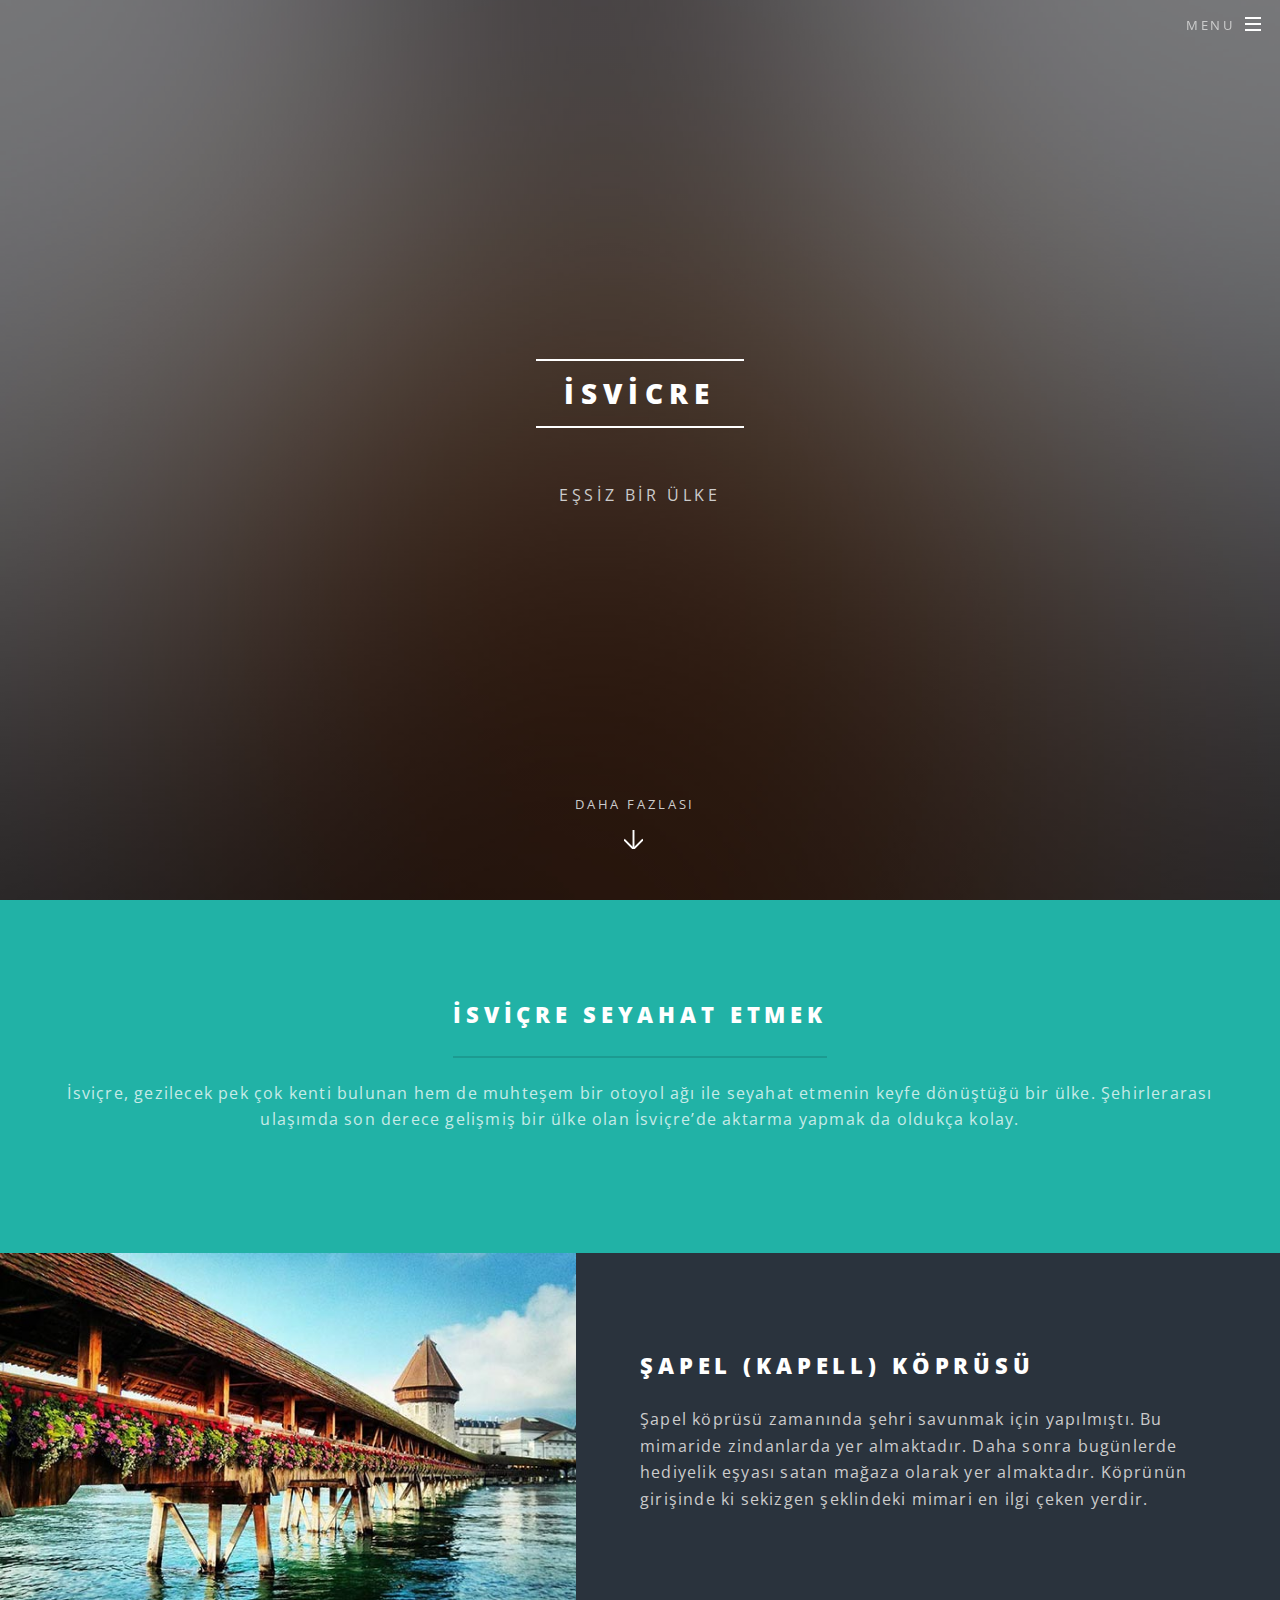
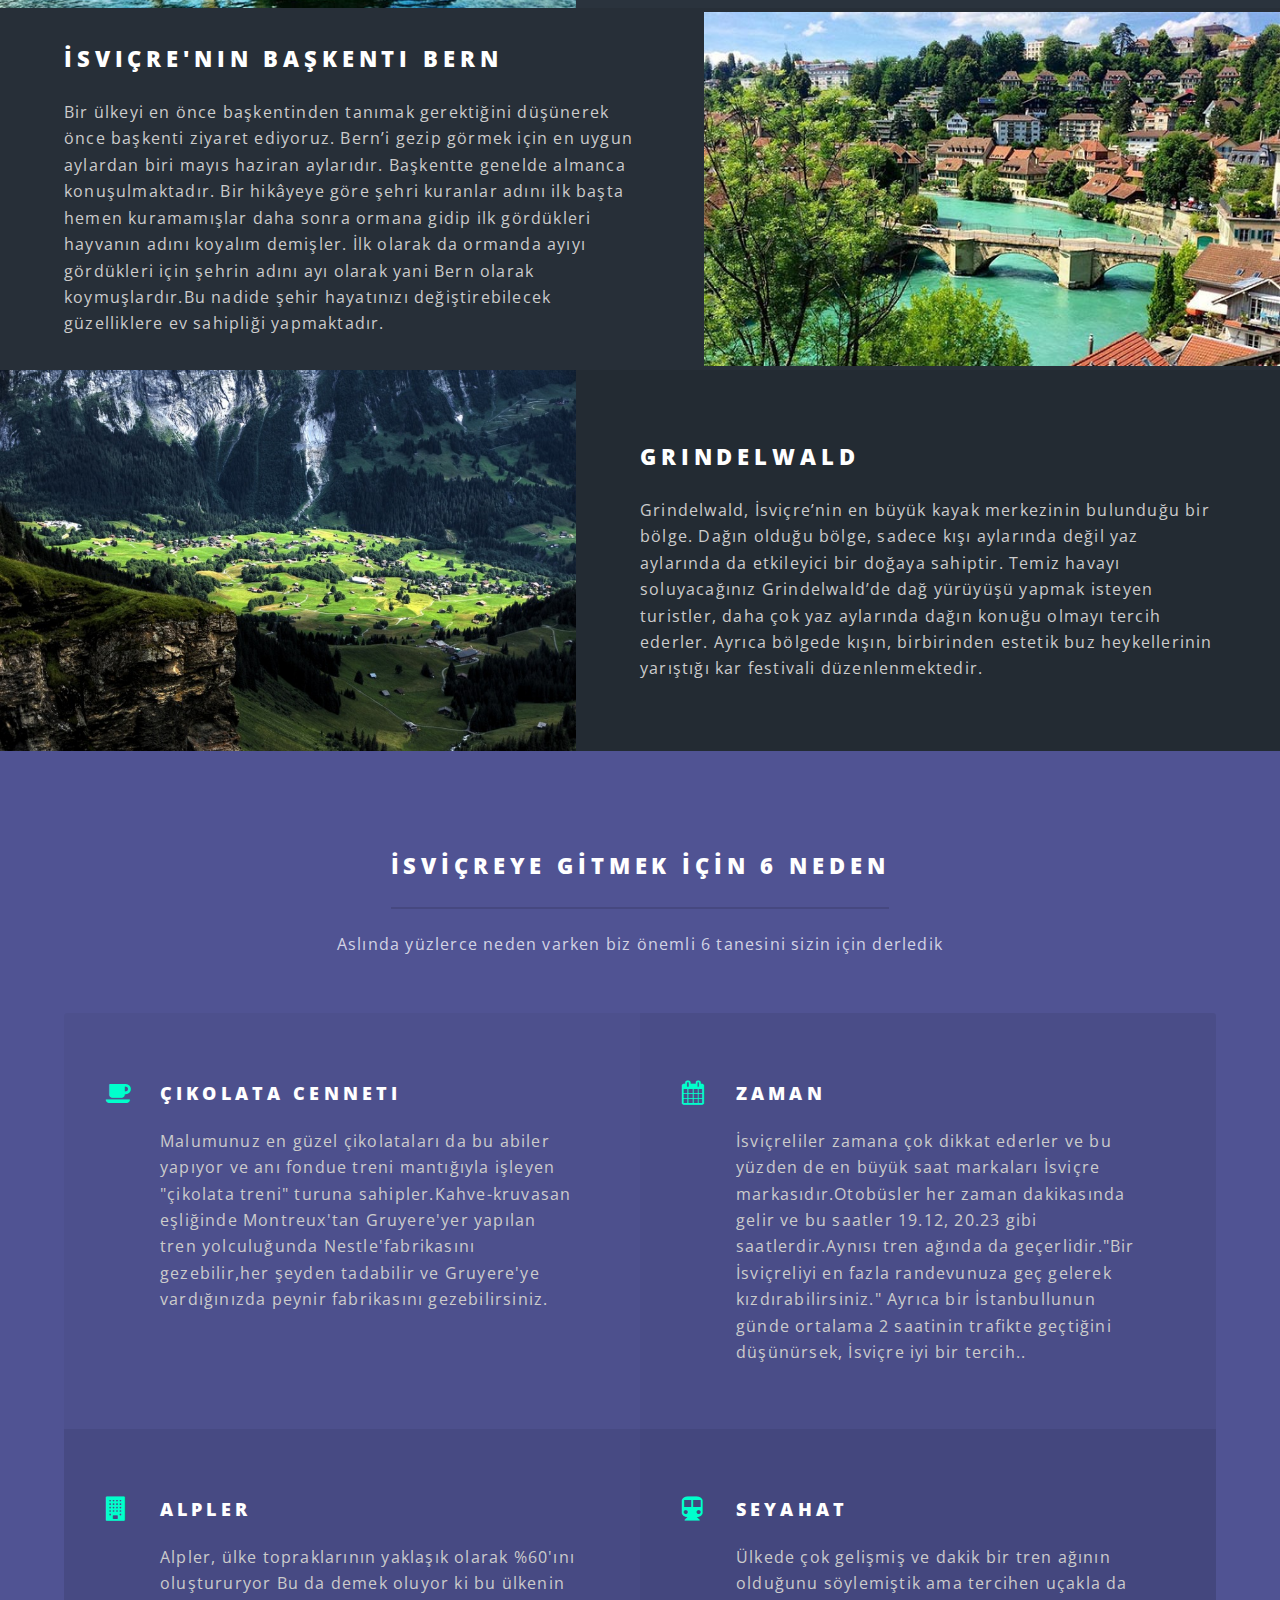
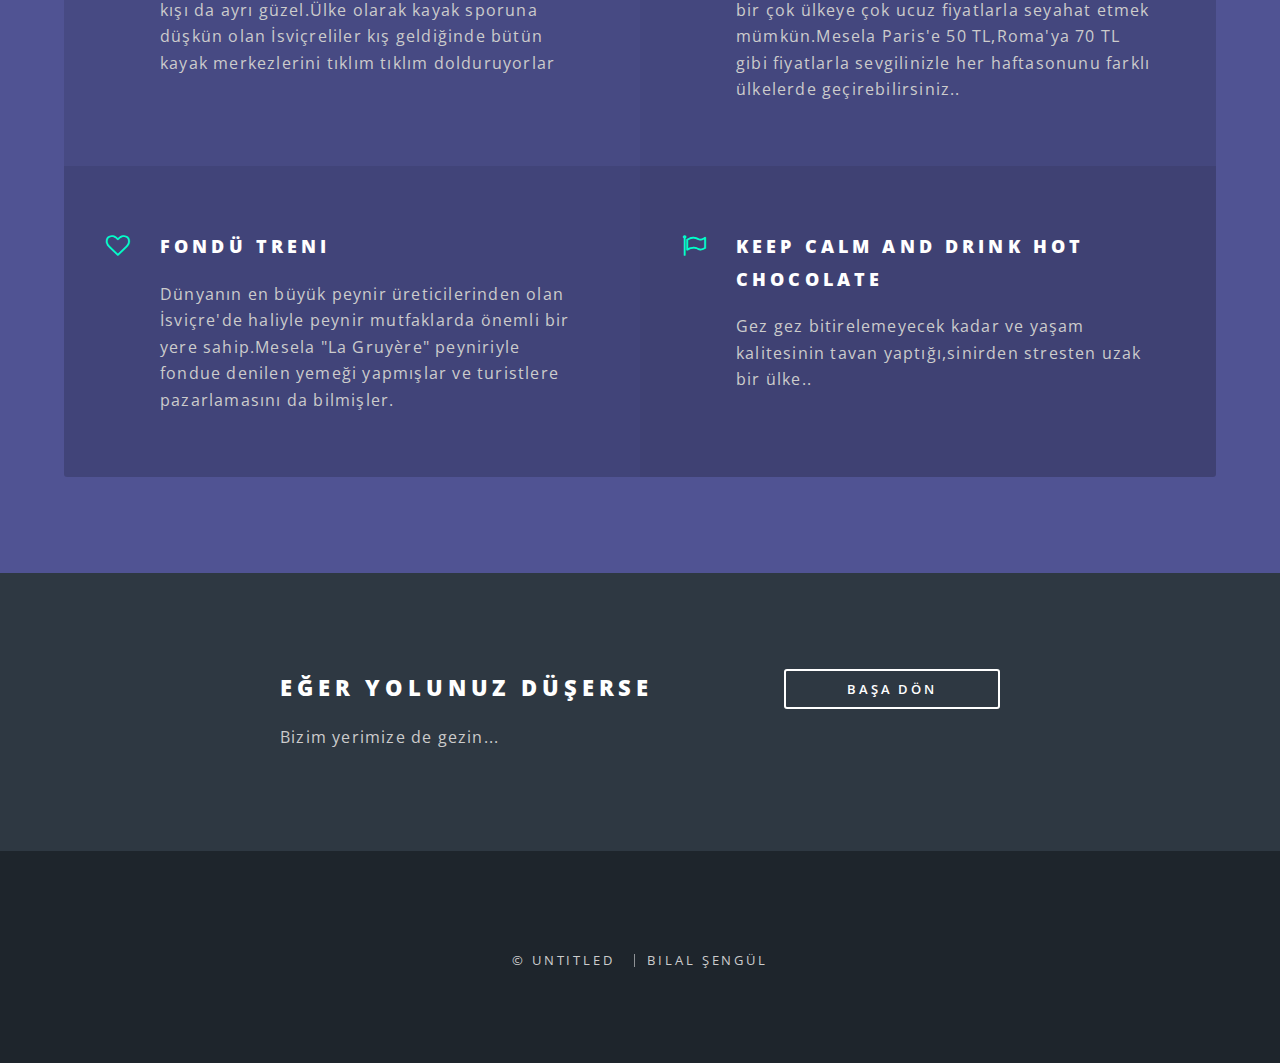
<file: index.html>
<!DOCTYPE HTML>
<!--
	Spectral by HTML5 UP
	html5up.net | @ajlkn
	Free for personal and commercial use under the CCA 3.0 license (html5up.net/license)
-->
<html>
	<head>
		<title>İsvicre Seyahati</title>
    <meta charset="utf-8">
    <meta name="description" content="Your description">
    <meta name="keywords" content="Your keywords">
    <meta name="author" content="Your name">
    <link rel="stylesheet" href="css/stilim.css" />
     <link rel="icon" href="images/favicon.ico" type="image/x-icon">
    <link rel="shortcut icon" href="images/favicon.ico" type="image/x-icon" />
    <script src="js/jquery.js"></script>
    <script src="js/jquery-migrate-1.1.1.js"></script>
    <script src="js/bgstretcher.js"></script>
		<meta name="viewport" content="width=device-width, initial-scale=1" />
		<!--[if lte IE 8]><script src="assets/js/ie/html5shiv.js"></script><![endif]-->
		<link rel="stylesheet" href="assets/css/main.css" />
		<!--[if lte IE 8]><link rel="stylesheet" href="assets/css/ie8.css" /><![endif]-->
		<!--[if lte IE 9]><link rel="stylesheet" href="assets/css/ie9.css" /><![endif]-->
	</head>
	<body class="landing">

		<!-- Page Wrapper -->
			<div id="page-wrapper">

				<!-- Header -->
					<header id="header" class="alt">
						<h1><a href="index.html">İSVİCREDENERESİ</a></h1>
						<nav id="nav">
							<ul>
								<li class="special">
									<a href="#menu" class="menuToggle"><span>Menu</span></a>
									<div id="menu">
										<ul>
											<li><a href="index.html">Anasayfa</a></li>
											<li><a href="index-1.html">Gündem</a></li>
											<li><a href="index-2.html">Resimler</a></li>
											<li><a href="index-3.html">Giriş</a></li>
											<li><a href="index-4.html">Slider</a></li>
                                            <li><a href="index-5.html">Kişi Sorgula</a></li>
                                             <li><a href="index-6.html">Kişi Sırala</a></li>
										</ul>
									</div>
								</li>
							</ul>
						</nav>
					</header>

				<!-- Banner -->
					<section id="banner">
						<div class="inner">
							<h2>İSVİCRE</h2>
							<p><br />
							EŞSİZ BİR ÜLKE<br/>
							</p>
							<ul class="actions">
								
							</ul>
						</div>
						<a href="#one" class="more scrolly">Daha Fazlası</a>
					</section>

				<!-- One -->
					<section id="one" class="wrapper style1 special">
						<div class="inner">
							<header class="major">
								<h2>İSVİÇRE SEYAHAT ETMEK</h2>
								<p>İsviçre, gezilecek pek çok kenti bulunan hem de muhteşem bir otoyol ağı ile seyahat etmenin keyfe dönüştüğü bir ülke. Şehirlerarası ulaşımda son derece gelişmiş bir ülke olan İsviçre’de aktarma yapmak da oldukça kolay.</p>
							</header>
							
						</div>
					</section>

				<!-- Two -->
					<section id="two" class="wrapper alt style2">
						<section class="spotlight">
							<div class="image"><img src="images/kapell-koprusu.jpg" alt="" /></div><div class="content">
								<h2>Şapel (Kapell) Köprüsü
								</h2>
								<p>Şapel köprüsü zamanında şehri savunmak için yapılmıştı. Bu mimaride zindanlarda yer almaktadır. Daha sonra bugünlerde hediyelik eşyası satan mağaza olarak yer almaktadır. Köprünün girişinde ki sekizgen şeklindeki mimari en ilgi çeken yerdir. </p>
							</div>
						</section>
						<section class="spotlight">
							<div class="image"><img src="images/bern-untertorbrucke.jpg" alt="" /></div><div class="content">
								<h2>İsviçre'nin Başkenti Bern</h2>
								<p>Bir ülkeyi en önce başkentinden tanımak gerektiğini düşünerek önce başkenti ziyaret ediyoruz. Bern’i gezip görmek için en uygun aylardan biri mayıs haziran aylarıdır. Başkentte genelde almanca konuşulmaktadır. Bir hikâyeye göre şehri kuranlar adını ilk başta hemen kuramamışlar daha sonra ormana gidip ilk gördükleri hayvanın adını koyalım demişler. İlk olarak da ormanda ayıyı gördükleri için şehrin adını ayı olarak yani Bern olarak koymuşlardır.Bu nadide şehir hayatınızı değiştirebilecek güzelliklere ev sahipliği yapmaktadır. </p>
              
							</div>
						</section>
						<section class="spotlight">
							<div class="image"><img src="images/yoldasin-isvicre-grindelwald-1.jpg" alt="" /></div><div class="content">
								<h2>Grindelwald</h2>
								
                                <p>Grindelwald, İsviçre’nin en büyük kayak merkezinin bulunduğu bir bölge. Dağın olduğu bölge, sadece kışı aylarında değil yaz aylarında da etkileyici bir doğaya sahiptir. Temiz havayı soluyacağınız Grindelwald’de dağ yürüyüşü yapmak isteyen turistler, daha çok yaz aylarında dağın konuğu olmayı tercih ederler. Ayrıca bölgede kışın, birbirinden estetik buz heykellerinin yarıştığı kar festivali düzenlenmektedir.</p>
              
							</div>
						</section>
					</section>

				<!-- Three -->
					<section id="three" class="wrapper style3 special">
						<div class="inner">
							<header class="major">
								<h2>İSVİÇREYE GİTMEK İÇİN 6 NEDEN</h2>
								<p>Aslında yüzlerce neden varken biz önemli 6 tanesini sizin için derledik</p>
							</header>
							<ul class="features">
								<li class="icon fa-coffee">
									<h3>Çikolata Cenneti</h3>
									<p>Malumunuz en güzel çikolataları da bu abiler yapıyor ve anı fondue treni mantığıyla işleyen "çikolata treni" turuna sahipler.Kahve-kruvasan eşliğinde Montreux'tan Gruyere'yer yapılan tren yolculuğunda Nestle'fabrikasını gezebilir,her şeyden tadabilir ve Gruyere'ye vardığınızda peynir fabrikasını gezebilirsiniz.</p>
								</li>
								<li class="icon fa-calendar">
									<h3>Zaman</h3>
									<p>İsviçreliler zamana çok dikkat ederler ve bu yüzden de en büyük saat markaları İsviçre markasıdır.Otobüsler her zaman dakikasında gelir ve bu saatler 19.12, 20.23 gibi saatlerdir.Aynısı tren ağında da geçerlidir."Bir İsviçreliyi en fazla randevunuza geç gelerek kızdırabilirsiniz." Ayrıca bir İstanbullunun günde ortalama 2 saatinin trafikte geçtiğini düşünürsek, İsviçre iyi bir tercih..</p>
								</li>
								<li class="icon fa-building">
									<h3>Alpler</h3>
									<p>Alpler, ülke topraklarının yaklaşık olarak %60'ını oluştururyor Bu da demek oluyor ki bu ülkenin kışı da ayrı güzel.Ülke olarak kayak sporuna düşkün olan İsviçreliler kış geldiğinde bütün kayak merkezlerini tıklım tıklım dolduruyorlar</p>
								</li>
								<li class="icon fa-subway">
									<h3>Seyahat</h3>
									<p>Ülkede çok gelişmiş ve dakik bir tren ağının olduğunu söylemiştik ama tercihen uçakla da bir çok ülkeye çok ucuz fiyatlarla seyahat etmek mümkün.Mesela Paris'e 50 TL,Roma'ya 70 TL gibi fiyatlarla sevgilinizle her haftasonunu farklı ülkelerde geçirebilirsiniz..</p>
								</li>
								<li class="icon fa-heart-o">
									<h3>Fondü Treni</h3>
									<p>Dünyanın en büyük peynir üreticilerinden olan İsviçre'de haliyle peynir mutfaklarda önemli bir yere sahip.Mesela "La Gruyère" peyniriyle fondue denilen yemeği yapmışlar ve turistlere pazarlamasını da bilmişler.</p>
								</li>
								<li class="icon fa-flag-o">
									<h3>KEEP CALM AND DRINK HOT CHOCOLATE</h3>
									<p>Gez gez bitirelemeyecek kadar ve yaşam kalitesinin tavan yaptığı,sinirden stresten uzak bir ülke..</p>
								</li>
							</ul>
						</div>
					</section>

				<!-- CTA -->
					<section id="cta" class="wrapper style4">
						<div class="inner">
							<header>
								<h2>Eğer Yolunuz Düşerse</h2>
								<p>Bizim yerimize de gezin...</p>
							</header>
							<ul class="actions vertical">
								
								<li><a href="#" class="button fit">Başa Dön</a></li>
							</ul>
						</div>
					</section>

				<!-- Footer -->
					<footer id="footer">
					
						<ul class="copyright">
							<li>&copy; Untitled</li>
                            <li>Bilal Şengül</li>
						</ul>
					</footer>

			</div>

		<!-- Scripts -->
			<script src="assets/js/jquery.min.js"></script>
			<script src="assets/js/jquery.scrollex.min.js"></script>
			<script src="assets/js/jquery.scrolly.min.js"></script>
			<script src="assets/js/skel.min.js"></script>
			<script src="assets/js/util.js"></script>
			<!--[if lte IE 8]><script src="assets/js/ie/respond.min.js"></script><![endif]-->
			<script src="assets/js/main.js"></script>

	</body>
</html>
</file>
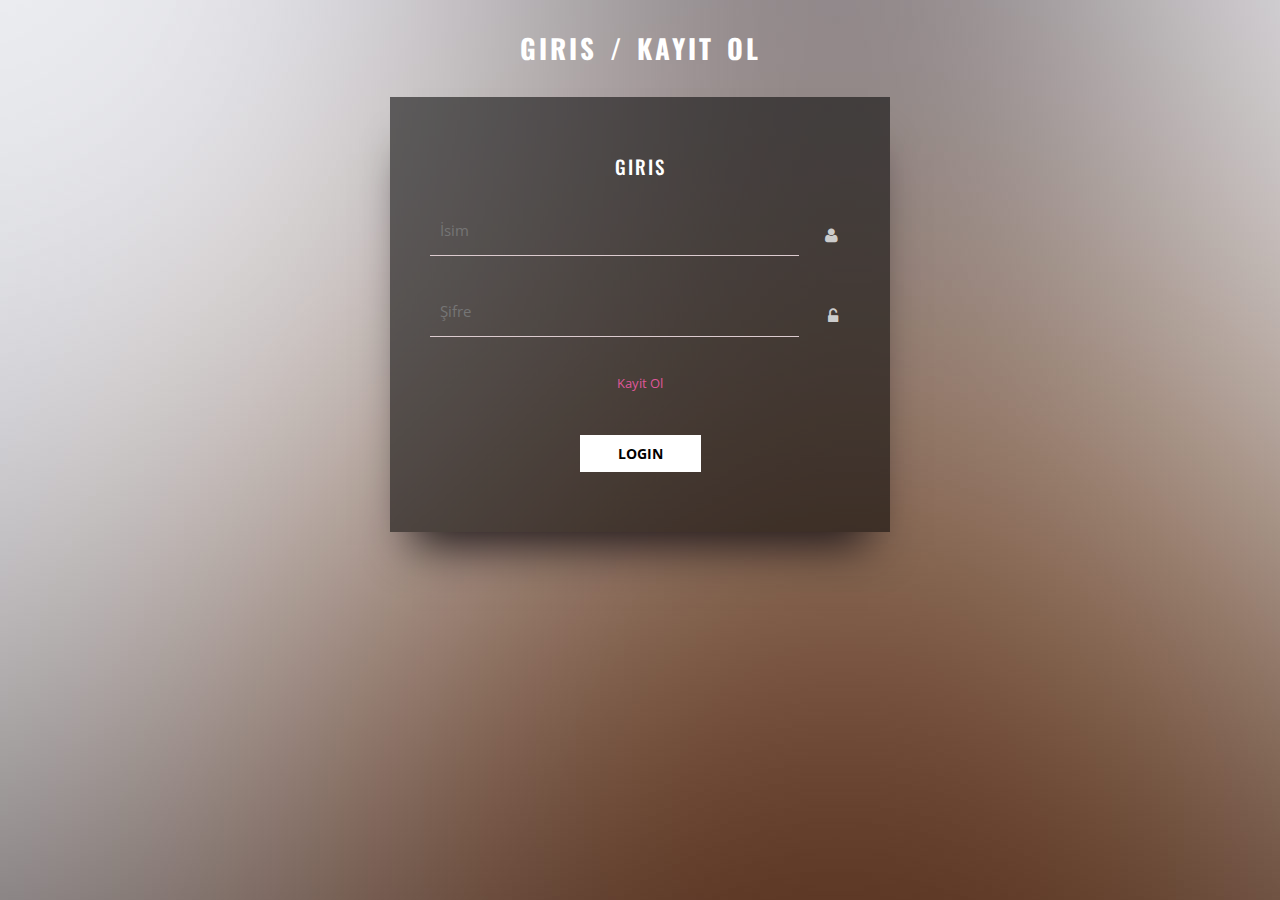
<file: index-3.html>
<!--
Author: W3layouts
Author URL: http://w3layouts.com
License: Creative Commons Attribution 3.0 Unported
License URL: http://creativecommons.org/licenses/by/3.0/
-->
<!DOCTYPE html>
<html>
<head>
<title>Kayit İslemleri</title>
<meta name="viewport" content="width=device-width, initial-scale=1">
<meta http-equiv="Content-Type" content="text/html; charset=utf-8" />
<meta name="keywords" content="Credit Login / Register Form Responsive Widget,Login form widgets, Sign up Web forms , Login signup Responsive web form,Flat Pricing table,Flat Drop downs,Registration Forms,News letter Forms,Elements" />
<script type="application/x-javascript"> addEventListener("load", function() { setTimeout(hideURLbar, 0); }, false); function hideURLbar(){ window.scrollTo(0,1); } </script>
<!-- Custom Theme files -->
<link href="css/font-awesome.min.css" rel="stylesheet" type="text/css" media="all">
<link href="css/popuo-box.css" rel="stylesheet" type="text/css" media="all" />
<link href="css/style.css" rel="stylesheet" type="text/css" media="all" />
<!-- //Custom Theme files -->
<!-- web font -->
<link href="//fonts.googleapis.com/css?family=Oswald:400,700" rel="stylesheet">
<link href="//fonts.googleapis.com/css?family=Open+Sans:300,400,600,700" rel="stylesheet">
<link rel="stylesheet" href="css/stilim.css" />
<!-- //web font -->
</head>
<body>
<h1>Giris / Kayit Ol</h1>
<div class="main-agileits">
<!--form-stars-here-->
		<div class="form-w3-agile">
			<a href="index.html"><h2>Giris</h2></a>
			<form action="#" method="post">
				<div class="form-sub-w3">
					<input type="text" name="Username" placeholder="İsim" required />
				<div class="icon-w3">
					<i class="fa fa-user" aria-hidden="true"></i>
				</div>
				</div>
				<div class="form-sub-w3">
					<input type="password" name="Password" placeholder="Şifre" required />
				<div class="icon-w3">
					<i class="fa fa-unlock-alt" aria-hidden="true"></i>
				</div>
				</div>
				<p class="p-bottom-w3ls"><a class="w3_play_icon1" href="#small-dialog1">  Kayit Ol</a></p>
				
				<div class="submit-w3l">
					<input type="submit" value="Login">
				</div>
			</form>
		</div>
<!--//form-ends-here-->
</div>
<div id="small-dialog1" class="mfp-hide">
					<div class="contact-form1">
										<div class="contact-w3-agileits">
										<h3>Kayit Olma</h3>
											<form action="#" method="post">
												<div class="form-sub-w3ls">
													<input placeholder="İsim"  type="text" required>
													<div class="icon-agile">
														<i class="fa fa-user" aria-hidden="true"></i>
													</div>
												</div>
												<div class="form-sub-w3ls">
													<input placeholder="Mail Adresi" class="mail" type="email" required>
													<div class="icon-agile">
														<i class="fa fa-envelope-o" aria-hidden="true"></i>
													</div>
												</div>
												<div class="form-sub-w3ls">
													<input placeholder="Şifre"  type="password" required>
													<div class="icon-agile">
														<i class="fa fa-unlock-alt" aria-hidden="true"></i>
													</div>
												</div>
												<div class="form-sub-w3ls">
													<input placeholder="Doğrulama"  type="password" required>
													<div class="icon-agile">
														<i class="fa fa-unlock-alt" aria-hidden="true"></i>
													</div>
												</div>
											</div>
											<div class="login-check">
								 			 <label class="checkbox"><input type="checkbox" name="checkbox" checked=""><p>Şartlarınızı Kabul Ediyorum.</p></label>
											</div>
										<div class="submit-w3l">
											<input type="submit" value="Kayit Ol">
										</div>
										</form>
					</div>	
				</div>
<!-- copyright -->
	<div class="copyright w3-agile">
		</div>
	<!-- //copyright --> 
	<script type="text/javascript" src="js/jquery-2.1.4.min.js"></script>
	<!-- pop-up-box -->  
		<script src="js/jquery.magnific-popup.js" type="text/javascript"></script>
	<!--//pop-up-box -->
	<script>
		$(document).ready(function() {
		$('.w3_play_icon,.w3_play_icon1,.w3_play_icon2').magnificPopup({
			type: 'inline',
			fixedContentPos: false,
			fixedBgPos: true,
			overflowY: 'auto',
			closeBtnInside: true,
			preloader: false,
			midClick: true,
			removalDelay: 300,
			mainClass: 'my-mfp-zoom-in'
		});
																		
		});
	</script>
</body>
</html>
</file>
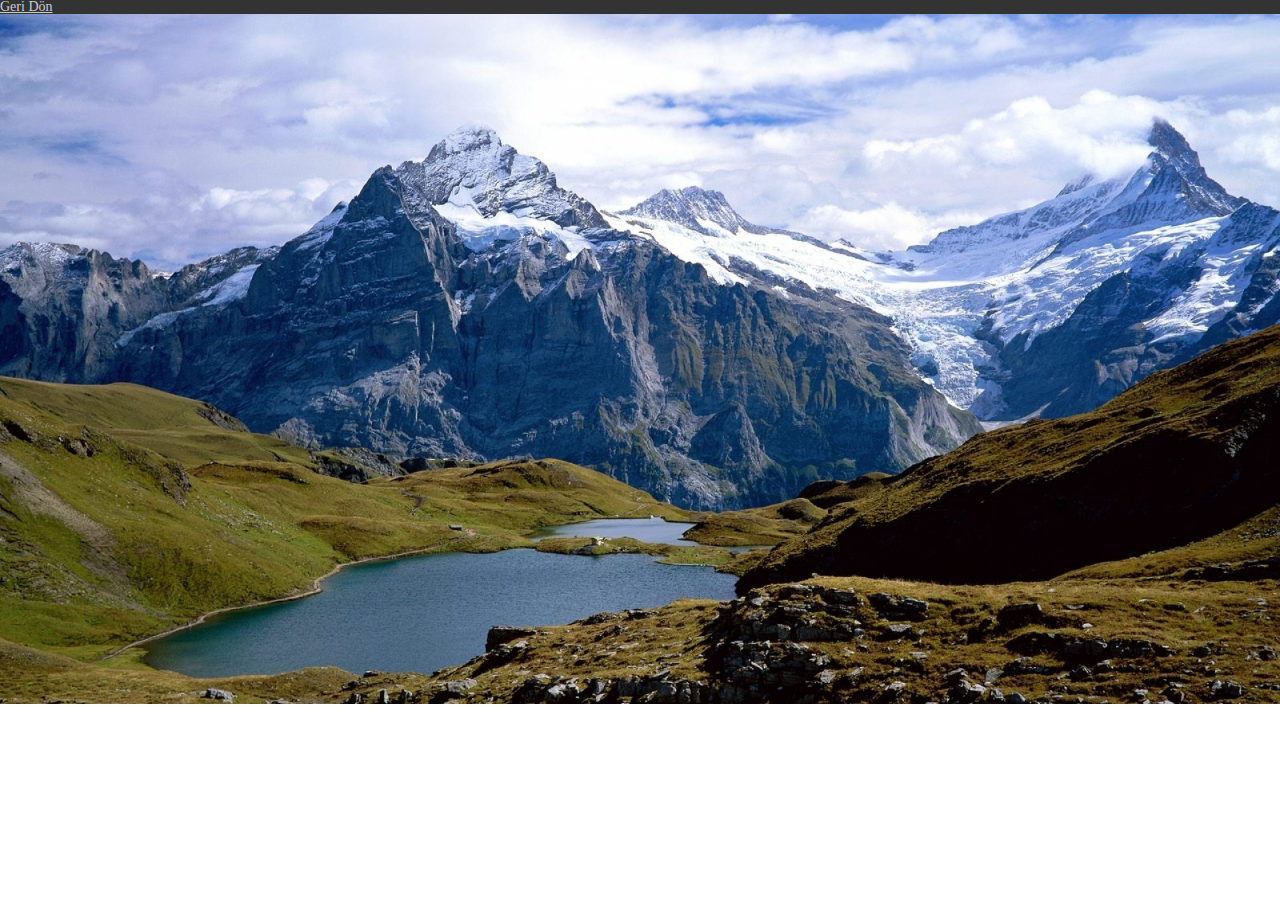
<file: index-4.html>
<!DOCTYPE html>
<html lang="en">
<head>
    <meta charset="UTF-8">
    <title>Slider</title>
    <link rel="stylesheet" href="css/stilim.css" />
    <script type="text/javascript" src="js/jquery-2.1.3.min.js"></script>
    <script type="text/javascript" src="js/cycle2.js"></script>
    <style type="text/css">
    * {
        margin: 0;
        padding: 0;
    }
    #container {
	width: 100%;
	height: 704px;
	overflow: hidden;
	background-color: #333333;
	font-size: 14px;
	font-style: normal;
	color: #FFF;
	-webkit-transition: background-color 2s;
	-moz-transition: background-color 2s;
	-ms-transition: background-color 2s;
	-o-transition: background-color 2s;
	transition: background-color 2s;
    }
    #slideshow {
        height: 100%;
        width: 100%;
    }
    #slideshow img {
        height: 100%;
        width: 100%;
    }
    #pager {
        text-align: center;
        height: 120px;
        width: 100%;
        position: absolute;
        bottom: 5%;
        background: rgba(0,0,0,.5);
        z-index: 1000;
        opacity: 0;
        transition: all 0.3s ease-in-out 0s;
    }
    #pager:hover {
       opacity: 1;
    }    
    
    #prev {
        height: 120px;
        width: 120px;
        position: absolute;
        top: 0;
        bottom: 0;
        left:0;
        margin: auto 10px;
        z-index: 1000;
    }
     #next {
        height: 120px;
        width: 120px;
        position: absolute;
        top: 0;
        bottom: 0;
        right:0;
        margin: auto 10px;
      z-index: 1000;
    }
    
    #pager img {
		margin: 10px 5px;
		opacity:0.3;
		transition:all .3s ease-in-out 0s;
		}
	#pager img:hover {
		opacity:1;
		transform:scale(1.05);
		z-index:100;
		}
    </style>
</head>
<body>
   
<div id="container">
<li> <a href="index.html" >Geri Dön</a></li>
    
    <div id="slideshow" class="cycle-slideshow"
       data-cycle-fx = "fade"
       data-cycle-speed = "600"
       data-cycle-timeout = "3000"
       data-cycle-pager = "#pager"
       data-cycle-pager-template ="<a herf='#'><img src='{{src}}' height=100 width=150/>"
       data-cycle-next = "#next"
       data-cycle-prev = "#prev"
       data-cycle-manual-fx = "scrollHorz"
       data-cycle-manual-speed = "400"
       data-cycle-pager-fx = "fade">
        <img src="images/2.jpg" alt="">
        <img src="images/slide-3.jpg" alt="">
        <img src="images/slide-2.jpg" alt="">
        <img src="images/5.jpg" alt="">
        <img src="images/5.jpg" alt="">
    </div>
    <div id="pager"></div>
</div>
 
</body>
</html>
</file>
<file: css/stilim.css>
#slm{
background-color:#F00;
font-family:Segoe, "Segoe UI", "DejaVu Sans", "Trebuchet MS", Verdana, sans-serif;	
	
	
	}
@media only screen and (max-width: 600px) {
   iframe {
	    width:80%;
        height:auto;
    }
}
body {
		line-height: 1;
	}

	ol, ul {
		list-style: none;
	}

	blockquote, q {
		quotes: none;
	}

	blockquote:before, blockquote:after, q:before, q:after {
		content: '';
		content: none;
	}

	table {
		border-collapse: collapse;
		border-spacing: 0;
	}

	body {
		-webkit-text-size-adjust: none;
	}
#slm{
background-color:#F00;
font-family:Segoe, "Segoe UI", "DejaVu Sans", "Trebuchet MS", Verdana, sans-serif;	
	
	
	}
/* Box Model */

	*, *:before, *:after {
	-moz-box-sizing: border-box;
	-webkit-box-sizing: border-box;
	box-sizing: border-box;
	color: #CCC;
	}

/* Grid */

	.row {
		border-bottom: solid 1px transparent;
		-moz-box-sizing: border-box;
		-webkit-box-sizing: border-box;
		box-sizing: border-box;
	}

	.row > * {
		float: left;
		-moz-box-sizing: border-box;
		-webkit-box-sizing: border-box;
		box-sizing: border-box;
	}

	.row:after, .row:before {
		content: '';
		display: block;
		clear: both;
		height: 0;
	}

	.row.uniform > * > :first-child {
		margin-top: 0;
	}

	.row.uniform > * > :last-child {
		margin-bottom: 0;
	}

	.row.\30 \25 > * {
		padding: 0 0 0 0em;
	}

	.row.\30 \25 {
		margin: 0 0 -1px 0em;
	}

	.row.uniform.\30 \25 > * {
		padding: 0em 0 0 0em;
	}

	.row.uniform.\30 \25 {
		margin: 0em 0 -1px 0em;
	}

	.row > * {
		padding: 0 0 0 1.5em;
	}

	.row {
		margin: 0 0 -1px -1.5em;
	}

	.row.uniform > * {
		padding: 1.5em 0 0 1.5em;
	}
</file>
<file: assets/css/ie8.css>
/*
	Spectral by HTML5 UP
	html5up.net | @ajlkn
	Free for personal and commercial use under the CCA 3.0 license (html5up.net/license)
*/

/* Icon */

	.icon.major {
		border: none;
	}

		.icon.major:before {
			font-size: 3em;
		}

/* Form */

	label {
		color: #2E3842;
	}

	input[type="text"],
	input[type="password"],
	input[type="email"],
	select,
	textarea {
		border: solid 1px #dfdfdf;
	}

/* Button */

	input[type="submit"],
	input[type="reset"],
	input[type="button"],
	button,
	.button {
		border: solid 2px #dfdfdf;
	}

		input[type="submit"].special,
		input[type="reset"].special,
		input[type="button"].special,
		button.special,
		.button.special {
			border: 0 !important;
		}

/* Page Wrapper + Menu */

	#menu {
		display: none;
	}

	body.is-menu-visible #menu {
		display: block;
	}

/* Header */

	#header nav > ul > li > a.menuToggle:after {
		display: none;
	}

/* Banner + Wrapper (style4) */

	#banner,
	.wrapper.style4 {
		-ms-behavior: url("assets/js/ie/backgroundsize.min.htc");
	}

		#banner:before,
		.wrapper.style4:before {
			display: none;
		}

/* Banner */

	#banner .more {
		height: 4em;
	}

		#banner .more:after {
			display: none;
		}

/* Main */

	#main > header {
		-ms-behavior: url("assets/js/ie/backgroundsize.min.htc");
	}

		#main > header:before {
			display: none;
		}
</file>
<file: assets/css/ie9.css>
/*
	Spectral by HTML5 UP
	html5up.net | @ajlkn
	Free for personal and commercial use under the CCA 3.0 license (html5up.net/license)
*/

/* Spotlight */

	.spotlight {
		display: block;
	}

		.spotlight .image {
			display: inline-block;
			vertical-align: top;
		}

		.spotlight .content {
			padding: 4em 4em 2em 4em ;
			display: inline-block;
		}

		.spotlight:after {
			clear: both;
			content: '';
			display: block;
		}

/* Features */

	.features {
		display: block;
	}

		.features li {
			float: left;
		}

		.features:after {
			content: '';
			display: block;
			clear: both;
		}

/* Banner + Wrapper (style4) */

	#banner,
	.wrapper.style4 {
		background-image: url("../../images/banner.jpg");
		background-position: center center;
		background-repeat: no-repeat;
		background-size: cover;
		position: relative;
	}

		#banner:before,
		.wrapper.style4:before {
			background: #000000;
			content: '';
			height: 100%;
			left: 0;
			opacity: 0.5;
			position: absolute;
			top: 0;
			width: 100%;
		}

		#banner .inner,
		.wrapper.style4 .inner {
			position: relative;
			z-index: 1;
		}

/* Banner */

	#banner {
		padding: 14em 0 12em 0 ;
		height: auto;
	}

		#banner:after {
			display: none;
		}

/* CTA */

	#cta .inner header {
		float: left;
	}

	#cta .inner .actions {
		float: left;
	}

	#cta .inner:after {
		clear: both;
		content: '';
		display: block;
	}

/* Main */

	#main > header {
		background-image: url("../../images/banner.jpg");
		background-position: center center;
		background-repeat: no-repeat;
		background-size: cover;
		position: relative;
	}

		#main > header:before {
			background: #000000;
			content: '';
			height: 100%;
			left: 0;
			opacity: 0.5;
			position: absolute;
			top: 0;
			width: 100%;
		}

		#main > header > * {
			position: relative;
			z-index: 1;
		}
</file>
<file: css/popuo-box.css>
/* Styles for dialog window */
#small-dialog,#small-dialog1,#small-dialog2{
	background:transparent;
	padding: 0;
	text-align: left;
	max-width: 650px;
	margin: 40px auto;
	position: relative;
	text-align:center;
}
#small-dialog-it,#small-dialog-in,#small-dialog-fr,#small-dialog-sh,#small-dialog-sf,#small-dialog-su,#small-dialog-me,#small-dialog-ch,#small-dialog-pi,#small-dialog-am {
	background: white;
	padding:0px;
	text-align: left;
	max-width: 450px;
	margin: 40px auto;
	position: relative;
	text-align:center;
}
a.play-icon.popup-with-zoom-anim img:hover {
	opacity: 0.5;
	transition:0.5s all;
	-webkit-transition:0.5s all;
	-o-transition:0.5s all;
	-moz-transition:0.5s all;
	-ms-transition:0.5s all;
}
.portfolio-items{
	text-align:center;
	margin:0 auto;
}
.portfolio-items img{
	width:100%;
}
.portfolio-items h4{
	margin:1em 0;
	font-size:25px;
	color:#a63d56;
}
.portfolio-items p{
	text-align:justify;
}
/**

/**
 * Fade-zoom animation for first dialog
 */

/* start state */
.my-mfp-zoom-in #small-dialog {
opacity: 0;
-webkit-transition: all 0.2s ease-in-out;
-moz-transition: all 0.2s ease-in-out;
-o-transition: all 0.2s ease-in-out;
transition: all 0.2s ease-in-out;
-webkit-transform: scale(0.8);
-moz-transform: scale(0.8);
-ms-transform: scale(0.8);
-o-transform: scale(0.8);
transform: scale(0.8);
}
/* animate in */
.my-mfp-zoom-in.mfp-ready #small-dialog {
opacity: 1;
-webkit-transform: scale(1);
-moz-transform: scale(1);
-ms-transform: scale(1);
-o-transform: scale(1);
transform: scale(1);
}
/* animate out */
.my-mfp-zoom-in.mfp-removing #small-dialog {
-webkit-transform: scale(0.8);
-moz-transform: scale(0.8);
-ms-transform: scale(0.8);
-o-transform: scale(0.8);
transform: scale(0.8);
opacity: 0;
}
/* Dark overlay, start state */
.my-mfp-zoom-in.mfp-bg {
opacity: 0;
-webkit-transition: opacity 0.3s ease-out;
-moz-transition: opacity 0.3s ease-out;
-o-transition: opacity 0.3s ease-out;
transition: opacity 0.3s ease-out;
}
/* animate in */
.my-mfp-zoom-in.mfp-ready.mfp-bg {
opacity: 0.8;
}
/* animate out */
.my-mfp-zoom-in.mfp-removing.mfp-bg {
opacity: 0;
}
/**
/* Magnific Popup CSS */
.mfp-bg {
  top: 0;
  left: 0;
  width: 100%;
  height: 100%;
  z-index: 1042;
  overflow: hidden;
  position: fixed;
  background: #0b0b0b;
  opacity: 0.8;
  filter: alpha(opacity=80); }

.mfp-wrap {
  top: 0;
  left: 0;
  width: 100%;
  height: 100%;
  z-index: 1043;
  position: fixed;
  outline: none !important;
  -webkit-backface-visibility: hidden; }

.mfp-container {
  text-align: center;
  position: absolute;
  width: 100%;
  height: 100%;
  left: 0;
  top: 0;
  padding: 0 8px;
  -webkit-box-sizing: border-box;
  -moz-box-sizing: border-box;
  box-sizing: border-box; }

.mfp-container:before {
  content: '';
  display: inline-block;
  height: 100%;
  vertical-align: middle; }

.mfp-align-top .mfp-container:before {
  display: none; }

.mfp-content {
  position: relative;
  display: inline-block;
  vertical-align: middle;
  margin: 0 auto;
  text-align: left;
  z-index: 1045; }

.mfp-inline-holder .mfp-content,
.mfp-ajax-holder .mfp-content {
  width: 100%;
  cursor: auto; }

.mfp-ajax-cur {
  cursor: progress; }

.mfp-zoom-out-cur,
.mfp-zoom-out-cur .mfp-image-holder .mfp-close {
  cursor: -moz-zoom-out;
  cursor: -webkit-zoom-out;
  cursor: zoom-out; }
.mfp-zoom {
  cursor: pointer;
  cursor: -webkit-zoom-in;
  cursor: -moz-zoom-in;
  cursor: zoom-in; }

.mfp-auto-cursor .mfp-content {
  cursor: auto; }

.mfp-close,
.mfp-arrow,
.mfp-preloader,
.mfp-counter {
  -webkit-user-select: none;
  -moz-user-select: none;
  user-select: none; }

.mfp-loading.mfp-figure {
  display: none; }

.mfp-hide {
  display: none !important; }
.mfp-content iframe{
	width:100%;
	min-height:380px;
}
.mfp-preloader {
  color: #cccccc;
  position: absolute;
  top: 50%;
  width: auto;
  text-align: center;
  margin-top: -0.8em;
  left: 8px;
  right: 8px;
  z-index: 1044; }

.mfp-preloader a {
  color: #cccccc; }

.mfp-preloader a:hover {
  color: white; }

.mfp-s-ready .mfp-preloader {
  display: none; }

.mfp-s-error .mfp-content {
  display: none; }

button.mfp-close,
button.mfp-arrow {
  overflow: visible;
  cursor: pointer;
  border: 0;
   background:#FFF;
  -webkit-appearance: none;
  display: block;
  padding: 0;
  z-index: 1046; }
button::-moz-focus-inner {
  padding: 0;
  border: 0; }

.mfp-close {
	width: 23px;
    height: 30px;
    line-height: 25px;
    position: absolute;
    left: -30px;
    top: -30px;
    text-decoration: none;
    text-align: center;
    padding: 0 0 18px 10px;
    color: white !important;
    font-style: normal;
    font-size: 45px;
    outline: none;
    font-family: 'Open Sans', sans-serif;
 }
  .mfp-close:hover, .mfp-close:focus {
    opacity: 1; }

.mfp-close-btn-in .mfp-close {
  color: #333333; 
  background: none;
  }

.mfp-image-holder .mfp-close,
.mfp-iframe-holder .mfp-close {
  color: white;
  right: -6px;
  text-align: right;
  padding-right: 6px;
  width: 100%; 
}
.login h3,.signup h3{
	margin:1em 0;
	color: #a63d56;
}
.login input[type="text"],.login input[type="password"]{
	width:90%;
	padding:5px;
	margin:3px 0;x
	border: 1px solid #a63d56;
	outline: none !important;
}
.signup input[type="text"]{
	width: 44.5%;
	padding: 5px;
	margin: 10px 0;
	outline: none;
	background: #EBEBEB;
	border: solid 1px #222;
}
.signup input.email[type="text"],.signup input[type="password"]{
	width: 90%;
	padding: 5px;
	margin: 10px 0;
	outline: none;
	background: #EBEBEB;
	border: solid 1px #222;
}
.login input[type="submit"],.signup input[type="submit"]{
	background: #347083;
	border: 0px;
	padding: 5px 10px;
	margin: 10px 10px;
	outline: none;
	font-size: 18px;
	color: #fff;
	text-transform: uppercase;
	width: 17%;	
	-webkit-appearance: none;
}
.login input[type="submit"]:hover,.signup input[type="submit"]:hover{
	background:#163035;
	-webkit-transition: all 0.5s ease-in-out;
	-moz-transition: all 0.5s ease-in-out;
	-o-transition: all 0.5s ease-in-out;
	transition: all 0.5s ease-in-out;
}
@media all and (max-width:667px){
	.mfp-content iframe {
		min-height: 235px;
	}
}
@media all and (max-width:640px){
	.mfp-close {
		left: 0;
		top: -38px;
	}
}
@media all and (max-width:480px){
	.comments-area textarea{
		height:100px;
	}
	.login input[type="submit"], .signup input[type="submit"] {
		font-size: 14px;
		width: 20%;
	}
	.mfp-close {
		left: 0;
	}
}
@media all and (max-width:320px){
	.comments-area span.label,.comments-area span.text-field{
		float:none;
		width:100%;
	}
	.comments-area span{
		padding-bottom:3px;
	}
	#small-dialog{
		padding:15px;
	}
	.comments-area input[type="text"], .comments-area textarea{
		width:92%;
	}
	.comments-area div{
		padding:2px 0;
	}
	.mfp-content iframe{
		width:100%;
		min-height:150px;
	}
	.login input[type="submit"], .signup input[type="submit"] {
		font-size: 12px;
		width: 29%;
	}
	.signup input[type="text"] {
		width: 90%;
	}
	.mfp-close {
		right: 2px;
		top: -35px;
	}
}
</file>
<file: assets/css/main.css>
@import url(font-awesome.min.css);
@import url("https://fonts.googleapis.com/css?family=Open+Sans:400,400italic,600,600italic,800,800italic");

/*
	Spectral by HTML5 UP
	html5up.net | @ajlkn
	Free for personal and commercial use under the CCA 3.0 license (html5up.net/license)
*/

/* Reset */

	html, body, div, span, applet, object, iframe, h1, h2, h3, h4, h5, h6, p, blockquote, pre, a, abbr, acronym, address, big, cite, code, del, dfn, em, img, ins, kbd, q, s, samp, small, strike, strong, sub, sup, tt, var, b, u, i, center, dl, dt, dd, ol, ul, li, fieldset, form, label, legend, table, caption, tbody, tfoot, thead, tr, th, td, article, aside, canvas, details, embed, figure, figcaption, footer, header, hgroup, menu, nav, output, ruby, section, summary, time, mark, audio, video {
		margin: 0;
		padding: 0;
		border: 0;
		font-size: 100%;
		font: inherit;
		vertical-align: baseline;
	}

	article, aside, details, figcaption, figure, footer, header, hgroup, menu, nav, section {
		display: block;
	}

	body {
		line-height: 1;
	}

	ol, ul {
		list-style: none;
	}

	blockquote, q {
		quotes: none;
	}

	blockquote:before, blockquote:after, q:before, q:after {
		content: '';
		content: none;
	}

	table {
		border-collapse: collapse;
		border-spacing: 0;
	}

	body {
		-webkit-text-size-adjust: none;
	}

/* Box Model */

	*, *:before, *:after {
	-moz-box-sizing: border-box;
	-webkit-box-sizing: border-box;
	box-sizing: border-box;
	color: #CCC;
	}

/* Grid */

	.row {
		border-bottom: solid 1px transparent;
		-moz-box-sizing: border-box;
		-webkit-box-sizing: border-box;
		box-sizing: border-box;
	}

	.row > * {
		float: left;
		-moz-box-sizing: border-box;
		-webkit-box-sizing: border-box;
		box-sizing: border-box;
	}

	.row:after, .row:before {
		content: '';
		display: block;
		clear: both;
		height: 0;
	}

	.row.uniform > * > :first-child {
		margin-top: 0;
	}

	.row.uniform > * > :last-child {
		margin-bottom: 0;
	}

	.row.\30 \25 > * {
		padding: 0 0 0 0em;
	}

	.row.\30 \25 {
		margin: 0 0 -1px 0em;
	}

	.row.uniform.\30 \25 > * {
		padding: 0em 0 0 0em;
	}

	.row.uniform.\30 \25 {
		margin: 0em 0 -1px 0em;
	}

	.row > * {
		padding: 0 0 0 1.5em;
	}

	.row {
		margin: 0 0 -1px -1.5em;
	}

	.row.uniform > * {
		padding: 1.5em 0 0 1.5em;
	}

	.row.uniform {
		margin: -1.5em 0 -1px -1.5em;
	}

	.row.\32 00\25 > * {
		padding: 0 0 0 3em;
	}

	.row.\32 00\25 {
		margin: 0 0 -1px -3em;
	}

	.row.uniform.\32 00\25 > * {
		padding: 3em 0 0 3em;
	}

	.row.uniform.\32 00\25 {
		margin: -3em 0 -1px -3em;
	}

	.row.\31 50\25 > * {
		padding: 0 0 0 2.25em;
	}

	.row.\31 50\25 {
		margin: 0 0 -1px -2.25em;
	}

	.row.uniform.\31 50\25 > * {
		padding: 2.25em 0 0 2.25em;
	}

	.row.uniform.\31 50\25 {
		margin: -2.25em 0 -1px -2.25em;
	}

	.row.\35 0\25 > * {
		padding: 0 0 0 0.75em;
	}

	.row.\35 0\25 {
		margin: 0 0 -1px -0.75em;
	}

	.row.uniform.\35 0\25 > * {
		padding: 0.75em 0 0 0.75em;
	}

	.row.uniform.\35 0\25 {
		margin: -0.75em 0 -1px -0.75em;
	}

	.row.\32 5\25 > * {
		padding: 0 0 0 0.375em;
	}

	.row.\32 5\25 {
		margin: 0 0 -1px -0.375em;
	}

	.row.uniform.\32 5\25 > * {
		padding: 0.375em 0 0 0.375em;
	}

	.row.uniform.\32 5\25 {
		margin: -0.375em 0 -1px -0.375em;
	}

	.\31 2u, .\31 2u\24 {
		width: 100%;
		clear: none;
		margin-left: 0;
	}

	.\31 1u, .\31 1u\24 {
		width: 91.6666666667%;
		clear: none;
		margin-left: 0;
	}

	.\31 0u, .\31 0u\24 {
		width: 83.3333333333%;
		clear: none;
		margin-left: 0;
	}

	.\39 u, .\39 u\24 {
		width: 75%;
		clear: none;
		margin-left: 0;
	}

	.\38 u, .\38 u\24 {
		width: 66.6666666667%;
		clear: none;
		margin-left: 0;
	}

	.\37 u, .\37 u\24 {
		width: 58.3333333333%;
		clear: none;
		margin-left: 0;
	}

	.\36 u, .\36 u\24 {
		width: 50%;
		clear: none;
		margin-left: 0;
	}

	.\35 u, .\35 u\24 {
		width: 41.6666666667%;
		clear: none;
		margin-left: 0;
	}

	.\34 u, .\34 u\24 {
		width: 33.3333333333%;
		clear: none;
		margin-left: 0;
	}

	.\33 u, .\33 u\24 {
		width: 25%;
		clear: none;
		margin-left: 0;
	}

	.\32 u, .\32 u\24 {
		width: 16.6666666667%;
		clear: none;
		margin-left: 0;
	}

	.\31 u, .\31 u\24 {
		width: 8.3333333333%;
		clear: none;
		margin-left: 0;
	}

	.\31 2u\24 + *,
	.\31 1u\24 + *,
	.\31 0u\24 + *,
	.\39 u\24 + *,
	.\38 u\24 + *,
	.\37 u\24 + *,
	.\36 u\24 + *,
	.\35 u\24 + *,
	.\34 u\24 + *,
	.\33 u\24 + *,
	.\32 u\24 + *,
	.\31 u\24 + * {
		clear: left;
	}

	.\-11u {
		margin-left: 91.66667%;
	}

	.\-10u {
		margin-left: 83.33333%;
	}

	.\-9u {
		margin-left: 75%;
	}

	.\-8u {
		margin-left: 66.66667%;
	}

	.\-7u {
		margin-left: 58.33333%;
	}

	.\-6u {
		margin-left: 50%;
	}

	.\-5u {
		margin-left: 41.66667%;
	}

	.\-4u {
		margin-left: 33.33333%;
	}

	.\-3u {
		margin-left: 25%;
	}

	.\-2u {
		margin-left: 16.66667%;
	}

	.\-1u {
		margin-left: 8.33333%;
	}

	@media screen and (max-width: 1680px) {

		.row > * {
			padding: 0 0 0 1.5em;
		}

		.row {
			margin: 0 0 -1px -1.5em;
		}

		.row.uniform > * {
			padding: 1.5em 0 0 1.5em;
		}

		.row.uniform {
			margin: -1.5em 0 -1px -1.5em;
		}

		.row.\32 00\25 > * {
			padding: 0 0 0 3em;
		}

		.row.\32 00\25 {
			margin: 0 0 -1px -3em;
		}

		.row.uniform.\32 00\25 > * {
			padding: 3em 0 0 3em;
		}

		.row.uniform.\32 00\25 {
			margin: -3em 0 -1px -3em;
		}

		.row.\31 50\25 > * {
			padding: 0 0 0 2.25em;
		}

		.row.\31 50\25 {
			margin: 0 0 -1px -2.25em;
		}

		.row.uniform.\31 50\25 > * {
			padding: 2.25em 0 0 2.25em;
		}

		.row.uniform.\31 50\25 {
			margin: -2.25em 0 -1px -2.25em;
		}

		.row.\35 0\25 > * {
			padding: 0 0 0 0.75em;
		}

		.row.\35 0\25 {
			margin: 0 0 -1px -0.75em;
		}

		.row.uniform.\35 0\25 > * {
			padding: 0.75em 0 0 0.75em;
		}

		.row.uniform.\35 0\25 {
			margin: -0.75em 0 -1px -0.75em;
		}

		.row.\32 5\25 > * {
			padding: 0 0 0 0.375em;
		}

		.row.\32 5\25 {
			margin: 0 0 -1px -0.375em;
		}

		.row.uniform.\32 5\25 > * {
			padding: 0.375em 0 0 0.375em;
		}

		.row.uniform.\32 5\25 {
			margin: -0.375em 0 -1px -0.375em;
		}

		.\31 2u\28xlarge\29, .\31 2u\24\28xlarge\29 {
			width: 100%;
			clear: none;
			margin-left: 0;
		}

		.\31 1u\28xlarge\29, .\31 1u\24\28xlarge\29 {
			width: 91.6666666667%;
			clear: none;
			margin-left: 0;
		}

		.\31 0u\28xlarge\29, .\31 0u\24\28xlarge\29 {
			width: 83.3333333333%;
			clear: none;
			margin-left: 0;
		}

		.\39 u\28xlarge\29, .\39 u\24\28xlarge\29 {
			width: 75%;
			clear: none;
			margin-left: 0;
		}

		.\38 u\28xlarge\29, .\38 u\24\28xlarge\29 {
			width: 66.6666666667%;
			clear: none;
			margin-left: 0;
		}

		.\37 u\28xlarge\29, .\37 u\24\28xlarge\29 {
			width: 58.3333333333%;
			clear: none;
			margin-left: 0;
		}

		.\36 u\28xlarge\29, .\36 u\24\28xlarge\29 {
			width: 50%;
			clear: none;
			margin-left: 0;
		}

		.\35 u\28xlarge\29, .\35 u\24\28xlarge\29 {
			width: 41.6666666667%;
			clear: none;
			margin-left: 0;
		}

		.\34 u\28xlarge\29, .\34 u\24\28xlarge\29 {
			width: 33.3333333333%;
			clear: none;
			margin-left: 0;
		}

		.\33 u\28xlarge\29, .\33 u\24\28xlarge\29 {
			width: 25%;
			clear: none;
			margin-left: 0;
		}

		.\32 u\28xlarge\29, .\32 u\24\28xlarge\29 {
			width: 16.6666666667%;
			clear: none;
			margin-left: 0;
		}

		.\31 u\28xlarge\29, .\31 u\24\28xlarge\29 {
			width: 8.3333333333%;
			clear: none;
			margin-left: 0;
		}

		.\31 2u\24\28xlarge\29 + *,
		.\31 1u\24\28xlarge\29 + *,
		.\31 0u\24\28xlarge\29 + *,
		.\39 u\24\28xlarge\29 + *,
		.\38 u\24\28xlarge\29 + *,
		.\37 u\24\28xlarge\29 + *,
		.\36 u\24\28xlarge\29 + *,
		.\35 u\24\28xlarge\29 + *,
		.\34 u\24\28xlarge\29 + *,
		.\33 u\24\28xlarge\29 + *,
		.\32 u\24\28xlarge\29 + *,
		.\31 u\24\28xlarge\29 + * {
			clear: left;
		}

		.\-11u\28xlarge\29 {
			margin-left: 91.66667%;
		}

		.\-10u\28xlarge\29 {
			margin-left: 83.33333%;
		}

		.\-9u\28xlarge\29 {
			margin-left: 75%;
		}

		.\-8u\28xlarge\29 {
			margin-left: 66.66667%;
		}

		.\-7u\28xlarge\29 {
			margin-left: 58.33333%;
		}

		.\-6u\28xlarge\29 {
			margin-left: 50%;
		}

		.\-5u\28xlarge\29 {
			margin-left: 41.66667%;
		}

		.\-4u\28xlarge\29 {
			margin-left: 33.33333%;
		}

		.\-3u\28xlarge\29 {
			margin-left: 25%;
		}

		.\-2u\28xlarge\29 {
			margin-left: 16.66667%;
		}

		.\-1u\28xlarge\29 {
			margin-left: 8.33333%;
		}

	}

	@media screen and (max-width: 1280px) {

		.row > * {
			padding: 0 0 0 1.5em;
		}

		.row {
			margin: 0 0 -1px -1.5em;
		}

		.row.uniform > * {
			padding: 1.5em 0 0 1.5em;
		}

		.row.uniform {
			margin: -1.5em 0 -1px -1.5em;
		}

		.row.\32 00\25 > * {
			padding: 0 0 0 3em;
		}

		.row.\32 00\25 {
			margin: 0 0 -1px -3em;
		}

		.row.uniform.\32 00\25 > * {
			padding: 3em 0 0 3em;
		}

		.row.uniform.\32 00\25 {
			margin: -3em 0 -1px -3em;
		}

		.row.\31 50\25 > * {
			padding: 0 0 0 2.25em;
		}

		.row.\31 50\25 {
			margin: 0 0 -1px -2.25em;
		}

		.row.uniform.\31 50\25 > * {
			padding: 2.25em 0 0 2.25em;
		}

		.row.uniform.\31 50\25 {
			margin: -2.25em 0 -1px -2.25em;
		}

		.row.\35 0\25 > * {
			padding: 0 0 0 0.75em;
		}

		.row.\35 0\25 {
			margin: 0 0 -1px -0.75em;
		}

		.row.uniform.\35 0\25 > * {
			padding: 0.75em 0 0 0.75em;
		}

		.row.uniform.\35 0\25 {
			margin: -0.75em 0 -1px -0.75em;
		}

		.row.\32 5\25 > * {
			padding: 0 0 0 0.375em;
		}

		.row.\32 5\25 {
			margin: 0 0 -1px -0.375em;
		}

		.row.uniform.\32 5\25 > * {
			padding: 0.375em 0 0 0.375em;
		}

		.row.uniform.\32 5\25 {
			margin: -0.375em 0 -1px -0.375em;
		}

		.\31 2u\28large\29, .\31 2u\24\28large\29 {
			width: 100%;
			clear: none;
			margin-left: 0;
		}

		.\31 1u\28large\29, .\31 1u\24\28large\29 {
			width: 91.6666666667%;
			clear: none;
			margin-left: 0;
		}

		.\31 0u\28large\29, .\31 0u\24\28large\29 {
			width: 83.3333333333%;
			clear: none;
			margin-left: 0;
		}

		.\39 u\28large\29, .\39 u\24\28large\29 {
			width: 75%;
			clear: none;
			margin-left: 0;
		}

		.\38 u\28large\29, .\38 u\24\28large\29 {
			width: 66.6666666667%;
			clear: none;
			margin-left: 0;
		}

		.\37 u\28large\29, .\37 u\24\28large\29 {
			width: 58.3333333333%;
			clear: none;
			margin-left: 0;
		}

		.\36 u\28large\29, .\36 u\24\28large\29 {
			width: 50%;
			clear: none;
			margin-left: 0;
		}

		.\35 u\28large\29, .\35 u\24\28large\29 {
			width: 41.6666666667%;
			clear: none;
			margin-left: 0;
		}

		.\34 u\28large\29, .\34 u\24\28large\29 {
			width: 33.3333333333%;
			clear: none;
			margin-left: 0;
		}

		.\33 u\28large\29, .\33 u\24\28large\29 {
			width: 25%;
			clear: none;
			margin-left: 0;
		}

		.\32 u\28large\29, .\32 u\24\28large\29 {
			width: 16.6666666667%;
			clear: none;
			margin-left: 0;
		}

		.\31 u\28large\29, .\31 u\24\28large\29 {
			width: 8.3333333333%;
			clear: none;
			margin-left: 0;
		}

		.\31 2u\24\28large\29 + *,
		.\31 1u\24\28large\29 + *,
		.\31 0u\24\28large\29 + *,
		.\39 u\24\28large\29 + *,
		.\38 u\24\28large\29 + *,
		.\37 u\24\28large\29 + *,
		.\36 u\24\28large\29 + *,
		.\35 u\24\28large\29 + *,
		.\34 u\24\28large\29 + *,
		.\33 u\24\28large\29 + *,
		.\32 u\24\28large\29 + *,
		.\31 u\24\28large\29 + * {
			clear: left;
		}

		.\-11u\28large\29 {
			margin-left: 91.66667%;
		}

		.\-10u\28large\29 {
			margin-left: 83.33333%;
		}

		.\-9u\28large\29 {
			margin-left: 75%;
		}

		.\-8u\28large\29 {
			margin-left: 66.66667%;
		}

		.\-7u\28large\29 {
			margin-left: 58.33333%;
		}

		.\-6u\28large\29 {
			margin-left: 50%;
		}

		.\-5u\28large\29 {
			margin-left: 41.66667%;
		}

		.\-4u\28large\29 {
			margin-left: 33.33333%;
		}

		.\-3u\28large\29 {
			margin-left: 25%;
		}

		.\-2u\28large\29 {
			margin-left: 16.66667%;
		}

		.\-1u\28large\29 {
			margin-left: 8.33333%;
		}

	}

	@media screen and (max-width: 980px) {

		.row > * {
			padding: 0 0 0 1.5em;
		}

		.row {
			margin: 0 0 -1px -1.5em;
		}

		.row.uniform > * {
			padding: 1.5em 0 0 1.5em;
		}

		.row.uniform {
			margin: -1.5em 0 -1px -1.5em;
		}

		.row.\32 00\25 > * {
			padding: 0 0 0 3em;
		}

		.row.\32 00\25 {
			margin: 0 0 -1px -3em;
		}

		.row.uniform.\32 00\25 > * {
			padding: 3em 0 0 3em;
		}

		.row.uniform.\32 00\25 {
			margin: -3em 0 -1px -3em;
		}

		.row.\31 50\25 > * {
			padding: 0 0 0 2.25em;
		}

		.row.\31 50\25 {
			margin: 0 0 -1px -2.25em;
		}

		.row.uniform.\31 50\25 > * {
			padding: 2.25em 0 0 2.25em;
		}

		.row.uniform.\31 50\25 {
			margin: -2.25em 0 -1px -2.25em;
		}

		.row.\35 0\25 > * {
			padding: 0 0 0 0.75em;
		}

		.row.\35 0\25 {
			margin: 0 0 -1px -0.75em;
		}

		.row.uniform.\35 0\25 > * {
			padding: 0.75em 0 0 0.75em;
		}

		.row.uniform.\35 0\25 {
			margin: -0.75em 0 -1px -0.75em;
		}

		.row.\32 5\25 > * {
			padding: 0 0 0 0.375em;
		}

		.row.\32 5\25 {
			margin: 0 0 -1px -0.375em;
		}

		.row.uniform.\32 5\25 > * {
			padding: 0.375em 0 0 0.375em;
		}

		.row.uniform.\32 5\25 {
			margin: -0.375em 0 -1px -0.375em;
		}

		.\31 2u\28medium\29, .\31 2u\24\28medium\29 {
			width: 100%;
			clear: none;
			margin-left: 0;
		}

		.\31 1u\28medium\29, .\31 1u\24\28medium\29 {
			width: 91.6666666667%;
			clear: none;
			margin-left: 0;
		}

		.\31 0u\28medium\29, .\31 0u\24\28medium\29 {
			width: 83.3333333333%;
			clear: none;
			margin-left: 0;
		}

		.\39 u\28medium\29, .\39 u\24\28medium\29 {
			width: 75%;
			clear: none;
			margin-left: 0;
		}

		.\38 u\28medium\29, .\38 u\24\28medium\29 {
			width: 66.6666666667%;
			clear: none;
			margin-left: 0;
		}

		.\37 u\28medium\29, .\37 u\24\28medium\29 {
			width: 58.3333333333%;
			clear: none;
			margin-left: 0;
		}

		.\36 u\28medium\29, .\36 u\24\28medium\29 {
			width: 50%;
			clear: none;
			margin-left: 0;
		}

		.\35 u\28medium\29, .\35 u\24\28medium\29 {
			width: 41.6666666667%;
			clear: none;
			margin-left: 0;
		}

		.\34 u\28medium\29, .\34 u\24\28medium\29 {
			width: 33.3333333333%;
			clear: none;
			margin-left: 0;
		}

		.\33 u\28medium\29, .\33 u\24\28medium\29 {
			width: 25%;
			clear: none;
			margin-left: 0;
		}

		.\32 u\28medium\29, .\32 u\24\28medium\29 {
			width: 16.6666666667%;
			clear: none;
			margin-left: 0;
		}

		.\31 u\28medium\29, .\31 u\24\28medium\29 {
			width: 8.3333333333%;
			clear: none;
			margin-left: 0;
		}

		.\31 2u\24\28medium\29 + *,
		.\31 1u\24\28medium\29 + *,
		.\31 0u\24\28medium\29 + *,
		.\39 u\24\28medium\29 + *,
		.\38 u\24\28medium\29 + *,
		.\37 u\24\28medium\29 + *,
		.\36 u\24\28medium\29 + *,
		.\35 u\24\28medium\29 + *,
		.\34 u\24\28medium\29 + *,
		.\33 u\24\28medium\29 + *,
		.\32 u\24\28medium\29 + *,
		.\31 u\24\28medium\29 + * {
			clear: left;
		}

		.\-11u\28medium\29 {
			margin-left: 91.66667%;
		}

		.\-10u\28medium\29 {
			margin-left: 83.33333%;
		}

		.\-9u\28medium\29 {
			margin-left: 75%;
		}

		.\-8u\28medium\29 {
			margin-left: 66.66667%;
		}

		.\-7u\28medium\29 {
			margin-left: 58.33333%;
		}

		.\-6u\28medium\29 {
			margin-left: 50%;
		}

		.\-5u\28medium\29 {
			margin-left: 41.66667%;
		}

		.\-4u\28medium\29 {
			margin-left: 33.33333%;
		}

		.\-3u\28medium\29 {
			margin-left: 25%;
		}

		.\-2u\28medium\29 {
			margin-left: 16.66667%;
		}

		.\-1u\28medium\29 {
			margin-left: 8.33333%;
		}

	}

	@media screen and (max-width: 736px) {

		.row > * {
			padding: 0 0 0 1.5em;
		}

		.row {
			margin: 0 0 -1px -1.5em;
		}

		.row.uniform > * {
			padding: 1.5em 0 0 1.5em;
		}

		.row.uniform {
			margin: -1.5em 0 -1px -1.5em;
		}

		.row.\32 00\25 > * {
			padding: 0 0 0 3em;
		}

		.row.\32 00\25 {
			margin: 0 0 -1px -3em;
		}

		.row.uniform.\32 00\25 > * {
			padding: 3em 0 0 3em;
		}

		.row.uniform.\32 00\25 {
			margin: -3em 0 -1px -3em;
		}

		.row.\31 50\25 > * {
			padding: 0 0 0 2.25em;
		}

		.row.\31 50\25 {
			margin: 0 0 -1px -2.25em;
		}

		.row.uniform.\31 50\25 > * {
			padding: 2.25em 0 0 2.25em;
		}

		.row.uniform.\31 50\25 {
			margin: -2.25em 0 -1px -2.25em;
		}

		.row.\35 0\25 > * {
			padding: 0 0 0 0.75em;
		}

		.row.\35 0\25 {
			margin: 0 0 -1px -0.75em;
		}

		.row.uniform.\35 0\25 > * {
			padding: 0.75em 0 0 0.75em;
		}

		.row.uniform.\35 0\25 {
			margin: -0.75em 0 -1px -0.75em;
		}

		.row.\32 5\25 > * {
			padding: 0 0 0 0.375em;
		}

		.row.\32 5\25 {
			margin: 0 0 -1px -0.375em;
		}

		.row.uniform.\32 5\25 > * {
			padding: 0.375em 0 0 0.375em;
		}

		.row.uniform.\32 5\25 {
			margin: -0.375em 0 -1px -0.375em;
		}

		.\31 2u\28small\29, .\31 2u\24\28small\29 {
			width: 100%;
			clear: none;
			margin-left: 0;
		}

		.\31 1u\28small\29, .\31 1u\24\28small\29 {
			width: 91.6666666667%;
			clear: none;
			margin-left: 0;
		}

		.\31 0u\28small\29, .\31 0u\24\28small\29 {
			width: 83.3333333333%;
			clear: none;
			margin-left: 0;
		}

		.\39 u\28small\29, .\39 u\24\28small\29 {
			width: 75%;
			clear: none;
			margin-left: 0;
		}

		.\38 u\28small\29, .\38 u\24\28small\29 {
			width: 66.6666666667%;
			clear: none;
			margin-left: 0;
		}

		.\37 u\28small\29, .\37 u\24\28small\29 {
			width: 58.3333333333%;
			clear: none;
			margin-left: 0;
		}

		.\36 u\28small\29, .\36 u\24\28small\29 {
			width: 50%;
			clear: none;
			margin-left: 0;
		}

		.\35 u\28small\29, .\35 u\24\28small\29 {
			width: 41.6666666667%;
			clear: none;
			margin-left: 0;
		}

		.\34 u\28small\29, .\34 u\24\28small\29 {
			width: 33.3333333333%;
			clear: none;
			margin-left: 0;
		}

		.\33 u\28small\29, .\33 u\24\28small\29 {
			width: 25%;
			clear: none;
			margin-left: 0;
		}

		.\32 u\28small\29, .\32 u\24\28small\29 {
			width: 16.6666666667%;
			clear: none;
			margin-left: 0;
		}

		.\31 u\28small\29, .\31 u\24\28small\29 {
			width: 8.3333333333%;
			clear: none;
			margin-left: 0;
		}

		.\31 2u\24\28small\29 + *,
		.\31 1u\24\28small\29 + *,
		.\31 0u\24\28small\29 + *,
		.\39 u\24\28small\29 + *,
		.\38 u\24\28small\29 + *,
		.\37 u\24\28small\29 + *,
		.\36 u\24\28small\29 + *,
		.\35 u\24\28small\29 + *,
		.\34 u\24\28small\29 + *,
		.\33 u\24\28small\29 + *,
		.\32 u\24\28small\29 + *,
		.\31 u\24\28small\29 + * {
			clear: left;
		}

		.\-11u\28small\29 {
			margin-left: 91.66667%;
		}

		.\-10u\28small\29 {
			margin-left: 83.33333%;
		}

		.\-9u\28small\29 {
			margin-left: 75%;
		}

		.\-8u\28small\29 {
			margin-left: 66.66667%;
		}

		.\-7u\28small\29 {
			margin-left: 58.33333%;
		}

		.\-6u\28small\29 {
			margin-left: 50%;
		}

		.\-5u\28small\29 {
			margin-left: 41.66667%;
		}

		.\-4u\28small\29 {
			margin-left: 33.33333%;
		}

		.\-3u\28small\29 {
			margin-left: 25%;
		}

		.\-2u\28small\29 {
			margin-left: 16.66667%;
		}

		.\-1u\28small\29 {
			margin-left: 8.33333%;
		}

	}

	@media screen and (max-width: 480px) {

		.row > * {
			padding: 0 0 0 1.5em;
		}

		.row {
			margin: 0 0 -1px -1.5em;
		}

		.row.uniform > * {
			padding: 1.5em 0 0 1.5em;
		}

		.row.uniform {
			margin: -1.5em 0 -1px -1.5em;
		}

		.row.\32 00\25 > * {
			padding: 0 0 0 3em;
		}

		.row.\32 00\25 {
			margin: 0 0 -1px -3em;
		}

		.row.uniform.\32 00\25 > * {
			padding: 3em 0 0 3em;
		}

		.row.uniform.\32 00\25 {
			margin: -3em 0 -1px -3em;
		}

		.row.\31 50\25 > * {
			padding: 0 0 0 2.25em;
		}

		.row.\31 50\25 {
			margin: 0 0 -1px -2.25em;
		}

		.row.uniform.\31 50\25 > * {
			padding: 2.25em 0 0 2.25em;
		}

		.row.uniform.\31 50\25 {
			margin: -2.25em 0 -1px -2.25em;
		}

		.row.\35 0\25 > * {
			padding: 0 0 0 0.75em;
		}

		.row.\35 0\25 {
			margin: 0 0 -1px -0.75em;
		}

		.row.uniform.\35 0\25 > * {
			padding: 0.75em 0 0 0.75em;
		}

		.row.uniform.\35 0\25 {
			margin: -0.75em 0 -1px -0.75em;
		}

		.row.\32 5\25 > * {
			padding: 0 0 0 0.375em;
		}

		.row.\32 5\25 {
			margin: 0 0 -1px -0.375em;
		}

		.row.uniform.\32 5\25 > * {
			padding: 0.375em 0 0 0.375em;
		}

		.row.uniform.\32 5\25 {
			margin: -0.375em 0 -1px -0.375em;
		}

		.\31 2u\28xsmall\29, .\31 2u\24\28xsmall\29 {
			width: 100%;
			clear: none;
			margin-left: 0;
		}

		.\31 1u\28xsmall\29, .\31 1u\24\28xsmall\29 {
			width: 91.6666666667%;
			clear: none;
			margin-left: 0;
		}

		.\31 0u\28xsmall\29, .\31 0u\24\28xsmall\29 {
			width: 83.3333333333%;
			clear: none;
			margin-left: 0;
		}

		.\39 u\28xsmall\29, .\39 u\24\28xsmall\29 {
			width: 75%;
			clear: none;
			margin-left: 0;
		}

		.\38 u\28xsmall\29, .\38 u\24\28xsmall\29 {
			width: 66.6666666667%;
			clear: none;
			margin-left: 0;
		}

		.\37 u\28xsmall\29, .\37 u\24\28xsmall\29 {
			width: 58.3333333333%;
			clear: none;
			margin-left: 0;
		}

		.\36 u\28xsmall\29, .\36 u\24\28xsmall\29 {
			width: 50%;
			clear: none;
			margin-left: 0;
		}

		.\35 u\28xsmall\29, .\35 u\24\28xsmall\29 {
			width: 41.6666666667%;
			clear: none;
			margin-left: 0;
		}

		.\34 u\28xsmall\29, .\34 u\24\28xsmall\29 {
			width: 33.3333333333%;
			clear: none;
			margin-left: 0;
		}

		.\33 u\28xsmall\29, .\33 u\24\28xsmall\29 {
			width: 25%;
			clear: none;
			margin-left: 0;
		}

		.\32 u\28xsmall\29, .\32 u\24\28xsmall\29 {
			width: 16.6666666667%;
			clear: none;
			margin-left: 0;
		}

		.\31 u\28xsmall\29, .\31 u\24\28xsmall\29 {
			width: 8.3333333333%;
			clear: none;
			margin-left: 0;
		}

		.\31 2u\24\28xsmall\29 + *,
		.\31 1u\24\28xsmall\29 + *,
		.\31 0u\24\28xsmall\29 + *,
		.\39 u\24\28xsmall\29 + *,
		.\38 u\24\28xsmall\29 + *,
		.\37 u\24\28xsmall\29 + *,
		.\36 u\24\28xsmall\29 + *,
		.\35 u\24\28xsmall\29 + *,
		.\34 u\24\28xsmall\29 + *,
		.\33 u\24\28xsmall\29 + *,
		.\32 u\24\28xsmall\29 + *,
		.\31 u\24\28xsmall\29 + * {
			clear: left;
		}

		.\-11u\28xsmall\29 {
			margin-left: 91.66667%;
		}

		.\-10u\28xsmall\29 {
			margin-left: 83.33333%;
		}

		.\-9u\28xsmall\29 {
			margin-left: 75%;
		}

		.\-8u\28xsmall\29 {
			margin-left: 66.66667%;
		}

		.\-7u\28xsmall\29 {
			margin-left: 58.33333%;
		}

		.\-6u\28xsmall\29 {
			margin-left: 50%;
		}

		.\-5u\28xsmall\29 {
			margin-left: 41.66667%;
		}

		.\-4u\28xsmall\29 {
			margin-left: 33.33333%;
		}

		.\-3u\28xsmall\29 {
			margin-left: 25%;
		}

		.\-2u\28xsmall\29 {
			margin-left: 16.66667%;
		}

		.\-1u\28xsmall\29 {
			margin-left: 8.33333%;
		}

	}

/* Basic */

	@-ms-viewport {
		width: device-width;
	}

	body {
		background: #2e3842;
	}

		body.is-loading *, body.is-loading *:before, body.is-loading *:after {
	-moz-animation: none !important;
	-webkit-animation: none !important;
	-ms-animation: none !important;
	animation: none !important;
	-moz-transition: none !important;
	-webkit-transition: none !important;
	-ms-transition: none !important;
	transition: none !important;
	color: #000;
		}

	body, input, select, textarea {
		color: #fff;
		font-family: "Open Sans", Helvetica, sans-serif;
		font-size: 15pt;
		font-weight: 400;
		letter-spacing: 0.075em;
		line-height: 1.65em;
	}

		@media screen and (max-width: 1680px) {

			body, input, select, textarea {
				font-size: 13pt;
			}

		}

		@media screen and (max-width: 1280px) {

			body, input, select, textarea {
				font-size: 12pt;
			}

		}

		@media screen and (max-width: 736px) {

			body, input, select, textarea {
	font-size: 11pt;
	letter-spacing: 0.0375em;
	color: #000;
			}

		}

	a {
		-moz-transition: color 0.2s ease, border-bottom-color 0.2s ease;
		-webkit-transition: color 0.2s ease, border-bottom-color 0.2s ease;
		-ms-transition: color 0.2s ease, border-bottom-color 0.2s ease;
		transition: color 0.2s ease, border-bottom-color 0.2s ease;
		border-bottom: dotted 1px;
		color: inherit;
		text-decoration: none;
	}

		a:hover {
			border-bottom-color: transparent;
		}

	strong, b {
		color: #fff;
		font-weight: 600;
	}

	em, i {
		font-style: italic;
	}

	p {
		margin: 0 0 2em 0;
	}

	h1, h2, h3, h4, h5, h6 {
		color: #fff;
		font-weight: 800;
		letter-spacing: 0.225em;
		line-height: 1em;
		margin: 0 0 1em 0;
		text-transform: uppercase;
	}

		h1 a, h2 a, h3 a, h4 a, h5 a, h6 a {
			color: inherit;
			text-decoration: none;
		}

	h2 {
		font-size: 1.35em;
		line-height: 1.75em;
	}

		@media screen and (max-width: 736px) {

			h2 {
				font-size: 1.1em;
				line-height: 1.65em;
			}

		}

	h3 {
		font-size: 1.15em;
		line-height: 1.75em;
	}

		@media screen and (max-width: 736px) {

			h3 {
				font-size: 1em;
				line-height: 1.65em;
			}

		}

	h4 {
		font-size: 1em;
		line-height: 1.5em;
	}

	h5 {
		font-size: 0.8em;
		line-height: 1.5em;
	}

	h6 {
		font-size: 0.7em;
		line-height: 1.5em;
	}

	sub {
		font-size: 0.8em;
		position: relative;
		top: 0.5em;
	}

	sup {
		font-size: 0.8em;
		position: relative;
		top: -0.5em;
	}

	hr {
		border: 0;
		border-bottom: solid 2px #fff;
		margin: 3em 0;
	}

		hr.major {
			margin: 4.5em 0;
		}

	blockquote {
		border-left: solid 4px #fff;
		font-style: italic;
		margin: 0 0 2em 0;
		padding: 0.5em 0 0.5em 2em;
	}

	code {
		background: rgba(144, 144, 144, 0.25);
		border-radius: 3px;
		font-family: "Courier New", monospace;
		font-size: 0.9em;
		letter-spacing: 0;
		margin: 0 0.25em;
		padding: 0.25em 0.65em;
	}

	pre {
		-webkit-overflow-scrolling: touch;
		font-family: "Courier New", monospace;
		font-size: 0.9em;
		margin: 0 0 2em 0;
	}

		pre code {
			display: block;
			line-height: 1.75em;
			padding: 1em 1.5em;
			overflow-x: auto;
		}

	.align-left {
		text-align: left;
	}

	.align-center {
		text-align: center;
	}

	.align-right {
		text-align: right;
	}

/* Section/Article */

	section.special, article.special {
		text-align: center;
	}

	header p {
		color: rgba(255, 255, 255, 0.5);
		position: relative;
		top: -0.25em;
	}

	header h3 + p {
		font-size: 1.1em;
	}

	header h4 + p,
	header h5 + p,
	header h6 + p {
		font-size: 0.9em;
	}

	header.major {
		margin: 0 0 3.5em 0;
	}

		header.major h2, header.major h3, header.major h4, header.major h5, header.major h6 {
			border-bottom: solid 2px #fff;
			display: inline-block;
			padding-bottom: 1em;
			position: relative;
		}

			header.major h2:after, header.major h3:after, header.major h4:after, header.major h5:after, header.major h6:after {
				content: '';
				display: block;
				height: 1px;
			}

		header.major p {
			color: #fff;
			top: 0;
		}

		@media screen and (max-width: 736px) {

			header.major {
				margin: 0 0 2em 0;
			}

		}

	@media screen and (max-width: 980px) {

		header br {
			display: none;
		}

	}

/* Form */

	form {
		margin: 0 0 2em 0;
	}

	label {
		color: #fff;
		display: block;
		font-size: 0.9em;
		font-weight: 600;
		margin: 0 0 1em 0;
	}

	input[type="text"],
	input[type="password"],
	input[type="email"],
	select,
	textarea {
		-moz-appearance: none;
		-webkit-appearance: none;
		-ms-appearance: none;
		appearance: none;
		background: rgba(144, 144, 144, 0.25);
		border-radius: 3px;
		border: none;
		color: inherit;
		display: block;
		outline: 0;
		padding: 0 1em;
		text-decoration: none;
		width: 100%;
	}

		input[type="text"]:invalid,
		input[type="password"]:invalid,
		input[type="email"]:invalid,
		select:invalid,
		textarea:invalid {
			box-shadow: none;
		}

		input[type="text"]:focus,
		input[type="password"]:focus,
		input[type="email"]:focus,
		select:focus,
		textarea:focus {
			box-shadow: 0 0 0 2px #21b2a6;
		}

	.select-wrapper {
		text-decoration: none;
		display: block;
		position: relative;
	}

		.select-wrapper:before {
			-moz-osx-font-smoothing: grayscale;
			-webkit-font-smoothing: antialiased;
			font-family: FontAwesome;
			font-style: normal;
			font-weight: normal;
			text-transform: none !important;
		}

		.select-wrapper:before {
			-moz-pointer-events: none;
			-webkit-pointer-events: none;
			-ms-pointer-events: none;
			pointer-events: none;
			color: #fff;
			content: '\f078';
			display: block;
			height: 2.75em;
			line-height: 2.75em;
			position: absolute;
			right: 0;
			text-align: center;
			top: 0;
			width: 2.75em;
		}

		.select-wrapper select::-ms-expand {
			display: none;
		}

	input[type="text"],
	input[type="password"],
	input[type="email"],
	select {
		height: 2.75em;
	}

	textarea {
		padding: 0.75em 1em;
	}

	input[type="checkbox"],
	input[type="radio"] {
		-moz-appearance: none;
		-webkit-appearance: none;
		-ms-appearance: none;
		appearance: none;
		display: block;
		float: left;
		margin-right: -2em;
		opacity: 0;
		width: 1em;
		z-index: -1;
	}

		input[type="checkbox"] + label,
		input[type="radio"] + label {
			text-decoration: none;
			color: #fff;
			cursor: pointer;
			display: inline-block;
			font-size: 1em;
			font-weight: 400;
			padding-left: 2.4em;
			padding-right: 0.75em;
			position: relative;
		}

			input[type="checkbox"] + label:before,
			input[type="radio"] + label:before {
				-moz-osx-font-smoothing: grayscale;
				-webkit-font-smoothing: antialiased;
				font-family: FontAwesome;
				font-style: normal;
				font-weight: normal;
				text-transform: none !important;
			}

			input[type="checkbox"] + label:before,
			input[type="radio"] + label:before {
				background: rgba(144, 144, 144, 0.25);
				border-radius: 3px;
				content: '';
				display: inline-block;
				height: 1.65em;
				left: 0;
				line-height: 1.58125em;
				position: absolute;
				text-align: center;
				top: 0;
				width: 1.65em;
			}

		input[type="checkbox"]:checked + label:before,
		input[type="radio"]:checked + label:before {
			background: #2e3842;
			color: #fff;
			content: '\f00c';
		}

		input[type="checkbox"]:focus + label:before,
		input[type="radio"]:focus + label:before {
			box-shadow: 0 0 0 2px #21b2a6;
		}

	input[type="checkbox"] + label:before {
		border-radius: 3px;
	}

	input[type="radio"] + label:before {
		border-radius: 100%;
	}

	::-webkit-input-placeholder {
		color: rgba(255, 255, 255, 0.5) !important;
		opacity: 1.0;
	}

	:-moz-placeholder {
		color: rgba(255, 255, 255, 0.5) !important;
		opacity: 1.0;
	}

	::-moz-placeholder {
		color: rgba(255, 255, 255, 0.5) !important;
		opacity: 1.0;
	}

	:-ms-input-placeholder {
		color: rgba(255, 255, 255, 0.5) !important;
		opacity: 1.0;
	}

	.formerize-placeholder {
		color: rgba(255, 255, 255, 0.5) !important;
		opacity: 1.0;
	}

/* Box */

	.box {
		border-radius: 3px;
		border: solid 2px #fff;
		margin-bottom: 2em;
		padding: 1.5em;
	}

		.box > :last-child,
		.box > :last-child > :last-child,
		.box > :last-child > :last-child > :last-child {
			margin-bottom: 0;
		}

		.box.alt {
			border: 0;
			border-radius: 0;
			padding: 0;
		}

/* Icon */

	.icon {
		text-decoration: none;
		border-bottom: none;
		position: relative;
	}

		.icon:before {
			-moz-osx-font-smoothing: grayscale;
			-webkit-font-smoothing: antialiased;
			font-family: FontAwesome;
			font-style: normal;
			font-weight: normal;
			text-transform: none !important;
		}

		.icon > .label {
			display: none;
		}

		.icon.major {
			-moz-transform: rotate(-45deg);
			-webkit-transform: rotate(-45deg);
			-ms-transform: rotate(-45deg);
			transform: rotate(-45deg);
			border-radius: 3px;
			border: solid 2px #fff;
			display: inline-block;
			font-size: 1.35em;
			height: calc(3em + 2px);
			line-height: 3em;
			text-align: center;
			width: calc(3em + 2px);
		}

			.icon.major:before {
				-moz-transform: rotate(45deg);
				-webkit-transform: rotate(45deg);
				-ms-transform: rotate(45deg);
				transform: rotate(45deg);
				display: inline-block;
				font-size: 1.5em;
			}

			@media screen and (max-width: 736px) {

				.icon.major {
					font-size: 1em;
				}

			}

		.icon.style1 {
			color: #00ffcc;
		}

		.icon.style2 {
			color: #00f0ff;
		}

		.icon.style3 {
			color: #76ddff;
		}

/* Image */

	.image {
		border-radius: 3px;
		border: 0;
		display: inline-block;
		position: relative;
	}

		.image img {
			border-radius: 3px;
			display: block;
		}

		.image.left {
			float: left;
			margin: 0 2em 2em 0;
			top: 0.25em;
		}

		.image.right {
			float: right;
			margin: 0 0 2em 2em;
			top: 0.25em;
		}

		.image.left, .image.right {
			max-width: 40%;
		}

			.image.left img, .image.right img {
				width: 100%;
			}

		.image.fit {
			display: block;
			margin: 0 0 2em 0;
			width: 100%;
		}

			.image.fit img {
				width: 100%;
			}

/* List */

	ol {
		list-style: decimal;
		margin: 0 0 2em 0;
		padding-left: 1.25em;
	}

		ol li {
			padding-left: 0.25em;
		}

	ul {
		list-style: disc;
		margin: 0 0 2em 0;
		padding-left: 1em;
	}

		ul li {
			padding-left: 0.5em;
		}

		ul.alt {
			list-style: none;
			padding-left: 0;
		}

			ul.alt li {
				border-top: solid 1px #fff;
				padding: 0.5em 0;
			}

				ul.alt li:first-child {
					border-top: 0;
					padding-top: 0;
				}

		ul.icons {
			cursor: default;
			list-style: none;
			padding-left: 0;
		}

			ul.icons li {
				display: inline-block;
				padding: 0 1em 0 0;
			}

				ul.icons li:last-child {
					padding-right: 0 !important;
				}

			ul.icons.major {
				padding: 1em 0;
			}

				ul.icons.major li {
					padding-right: 3.5em;
				}

					@media screen and (max-width: 736px) {

						ul.icons.major li {
							padding: 0 1em !important;
						}

					}

		ul.actions {
			cursor: default;
			list-style: none;
			padding-left: 0;
		}

			ul.actions li {
				display: inline-block;
				padding: 0 1.5em 0 0;
				vertical-align: middle;
			}

				ul.actions li:last-child {
					padding-right: 0;
				}

			ul.actions.small li {
				padding: 0 0.75em 0 0;
			}

			ul.actions.vertical li {
				display: block;
				padding: 1.5em 0 0 0;
			}

				ul.actions.vertical li:first-child {
					padding-top: 0;
				}

				ul.actions.vertical li > * {
					margin-bottom: 0;
				}

			ul.actions.vertical.small li {
				padding: 0.75em 0 0 0;
			}

				ul.actions.vertical.small li:first-child {
					padding-top: 0;
				}

			ul.actions.fit {
				display: table;
				margin-left: -1.5em;
				padding: 0;
				table-layout: fixed;
				width: calc(100% + 1.5em);
			}

				ul.actions.fit li {
					display: table-cell;
					padding: 0 0 0 1.5em;
				}

					ul.actions.fit li > * {
						margin-bottom: 0;
					}

				ul.actions.fit.small {
					margin-left: -0.75em;
					width: calc(100% + 0.75em);
				}

					ul.actions.fit.small li {
						padding: 0 0 0 0.75em;
					}

			@media screen and (max-width: 736px) {

				ul.actions li {
					display: block;
					padding: 1em 0 0 0;
					text-align: center;
					width: 100%;
				}

					ul.actions li:first-child {
						padding-top: 0;
					}

					ul.actions li > * {
						margin: 0 auto !important;
						max-width: 30em;
						width: 100%;
					}

						ul.actions li > *.icon:before {
							margin-left: -1em;
						}

				ul.actions.small li {
					padding: 0.5em 0 0 0;
				}

					ul.actions.small li:first-child {
						padding-top: 0;
					}

			}

	dl {
		margin: 0 0 2em 0;
	}

/* Table */

	.table-wrapper {
		-webkit-overflow-scrolling: touch;
		overflow-x: auto;
	}

	table {
		margin: 0 0 2em 0;
		width: 100%;
	}

		table tbody tr {
			border: solid 1px #fff;
			border-left: 0;
			border-right: 0;
		}

			table tbody tr:nth-child(2n + 1) {
				background-color: rgba(144, 144, 144, 0.25);
			}

		table td {
			padding: 0.75em 0.75em;
		}

		table th {
			color: #fff;
			font-size: 0.9em;
			font-weight: 600;
			padding: 0 0.75em 0.75em 0.75em;
			text-align: left;
		}

		table thead {
			border-bottom: solid 2px #fff;
		}

		table tfoot {
			border-top: solid 2px #fff;
		}

		table.alt {
			border-collapse: separate;
		}

			table.alt tbody tr td {
				border: solid 1px #fff;
				border-left-width: 0;
				border-top-width: 0;
			}

				table.alt tbody tr td:first-child {
					border-left-width: 1px;
				}

			table.alt tbody tr:first-child td {
				border-top-width: 1px;
			}

			table.alt thead {
				border-bottom: 0;
			}

			table.alt tfoot {
				border-top: 0;
			}

/* Button */

	input[type="submit"],
	input[type="reset"],
	input[type="button"],
	button,
	.button {
		-moz-appearance: none;
		-webkit-appearance: none;
		-ms-appearance: none;
		appearance: none;
		-moz-transition: background-color 0.2s ease-in-out, color 0.2s ease-in-out;
		-webkit-transition: background-color 0.2s ease-in-out, color 0.2s ease-in-out;
		-ms-transition: background-color 0.2s ease-in-out, color 0.2s ease-in-out;
		transition: background-color 0.2s ease-in-out, color 0.2s ease-in-out;
		background-color: transparent;
		border-radius: 3px;
		border: 0;
		box-shadow: inset 0 0 0 2px #fff;
		color: #fff;
		cursor: pointer;
		display: inline-block;
		font-size: 0.8em;
		font-weight: 600;
		height: 3.125em;
		letter-spacing: 0.225em;
		line-height: 3.125em;
		padding: 0 2.75em;
		text-align: center;
		text-decoration: none;
		text-transform: uppercase;
		white-space: nowrap;
		overflow: hidden;
		text-overflow: ellipsis;
	}

		input[type="submit"]:hover,
		input[type="reset"]:hover,
		input[type="button"]:hover,
		button:hover,
		.button:hover {
			background-color: rgba(144, 144, 144, 0.25);
		}

		input[type="submit"]:active,
		input[type="reset"]:active,
		input[type="button"]:active,
		button:active,
		.button:active {
			background-color: rgba(144, 144, 144, 0.5);
		}

		input[type="submit"].icon:before,
		input[type="reset"].icon:before,
		input[type="button"].icon:before,
		button.icon:before,
		.button.icon:before {
			margin-right: 0.5em;
		}

		input[type="submit"].fit,
		input[type="reset"].fit,
		input[type="button"].fit,
		button.fit,
		.button.fit {
			display: block;
			margin: 0 0 1em 0;
			width: 100%;
		}

		input[type="submit"].small,
		input[type="reset"].small,
		input[type="button"].small,
		button.small,
		.button.small {
			font-size: 0.8em;
		}

		input[type="submit"].big,
		input[type="reset"].big,
		input[type="button"].big,
		button.big,
		.button.big {
			font-size: 1.35em;
		}

		input[type="submit"].special,
		input[type="reset"].special,
		input[type="button"].special,
		button.special,
		.button.special {
			background-color: #ed4933;
			box-shadow: none !important;
			color: #ffffff !important;
		}

			input[type="submit"].special:hover,
			input[type="reset"].special:hover,
			input[type="button"].special:hover,
			button.special:hover,
			.button.special:hover {
				background-color: #ef5e4a !important;
			}

			input[type="submit"].special:active,
			input[type="reset"].special:active,
			input[type="button"].special:active,
			button.special:active,
			.button.special:active {
				background-color: #eb341c !important;
			}

		input[type="submit"].disabled, input[type="submit"]:disabled,
		input[type="reset"].disabled,
		input[type="reset"]:disabled,
		input[type="button"].disabled,
		input[type="button"]:disabled,
		button.disabled,
		button:disabled,
		.button.disabled,
		.button:disabled {
			-moz-pointer-events: none;
			-webkit-pointer-events: none;
			-ms-pointer-events: none;
			pointer-events: none;
			opacity: 0.25;
		}

		@media screen and (max-width: 736px) {

			input[type="submit"],
			input[type="reset"],
			input[type="button"],
			button,
			.button {
				height: 3.75em;
				line-height: 3.75em;
			}

		}

/* Features */

	.features {
		display: -moz-flex;
		display: -webkit-flex;
		display: -ms-flex;
		display: flex;
		-moz-flex-wrap: wrap;
		-webkit-flex-wrap: wrap;
		-ms-flex-wrap: wrap;
		flex-wrap: wrap;
		-moz-justify-content: center;
		-webkit-justify-content: center;
		-ms-justify-content: center;
		justify-content: center;
		list-style: none;
		padding: 0;
		width: 100%;
	}

		.features li {
			padding: 4em 4em 2em 6em ;
			display: block;
			position: relative;
			text-align: left;
			width: 50%;
		}

			.features li:nth-child(1) {
				background-color: rgba(0, 0, 0, 0.035);
			}

			.features li:nth-child(2) {
				background-color: rgba(0, 0, 0, 0.07);
			}

			.features li:nth-child(3) {
				background-color: rgba(0, 0, 0, 0.105);
			}

			.features li:nth-child(4) {
				background-color: rgba(0, 0, 0, 0.14);
			}

			.features li:nth-child(5) {
				background-color: rgba(0, 0, 0, 0.175);
			}

			.features li:nth-child(6) {
				background-color: rgba(0, 0, 0, 0.21);
			}

			.features li:nth-child(7) {
				background-color: rgba(0, 0, 0, 0.245);
			}

			.features li:nth-child(8) {
				background-color: rgba(0, 0, 0, 0.28);
			}

			.features li:nth-child(9) {
				background-color: rgba(0, 0, 0, 0.315);
			}

			.features li:nth-child(10) {
				background-color: rgba(0, 0, 0, 0.35);
			}

			.features li:before {
				display: block;
				color: #00ffcc;
				position: absolute;
				left: 1.75em;
				top: 2.75em;
				font-size: 1.5em;
			}

			.features li:nth-child(1) {
				border-top-left-radius: 3px;
			}

			.features li:nth-child(2) {
				border-top-right-radius: 3px;
			}

			.features li:nth-last-child(1) {
				border-bottom-right-radius: 3px;
			}

			.features li:nth-last-child(2) {
				border-bottom-left-radius: 3px;
			}

			@media screen and (max-width: 980px) {

				.features li {
					padding: 3em 2em 1em 2em ;
					text-align: center;
				}

					.features li:before {
						left: 0;
						margin: 0 0 1em 0;
						position: relative;
						top: 0;
					}

			}

			@media screen and (max-width: 736px) {

				.features li {
					padding: 3em 0 1em 0 ;
					background-color: transparent !important;
					border-top: solid 2px #fff;
					width: 100%;
				}

					.features li:first-child {
						border-top: 0;
					}

			}

/* Spotlight */

	.spotlight {
		-moz-align-items: center;
		-webkit-align-items: center;
		-ms-align-items: center;
		align-items: center;
		display: -moz-flex;
		display: -webkit-flex;
		display: -ms-flex;
		display: flex;
	}

		.spotlight .image {
			-moz-order: 1;
			-webkit-order: 1;
			-ms-order: 1;
			order: 1;
			border-radius: 0;
			width: 40%;
		}

			.spotlight .image img {
				border-radius: 0;
				width: 100%;
			}

		.spotlight .content {
			padding: 2em 4em 0.1em 4em ;
			-moz-order: 2;
			-webkit-order: 2;
			-ms-order: 2;
			order: 2;
			max-width: 48em;
			width: 60%;
		}

		.spotlight:nth-child(2n) {
			-moz-flex-direction: row-reverse;
			-webkit-flex-direction: row-reverse;
			-ms-flex-direction: row-reverse;
			flex-direction: row-reverse;
		}

		.spotlight:nth-child(1) {
			background-color: rgba(0, 0, 0, 0.075);
		}

		.spotlight:nth-child(2) {
			background-color: rgba(0, 0, 0, 0.15);
		}

		.spotlight:nth-child(3) {
			background-color: rgba(0, 0, 0, 0.225);
		}

		.spotlight:nth-child(4) {
			background-color: rgba(0, 0, 0, 0.3);
		}

		.spotlight:nth-child(5) {
			background-color: rgba(0, 0, 0, 0.375);
		}

		.spotlight:nth-child(6) {
			background-color: rgba(0, 0, 0, 0.45);
		}

		.spotlight:nth-child(7) {
			background-color: rgba(0, 0, 0, 0.525);
		}

		.spotlight:nth-child(8) {
			background-color: rgba(0, 0, 0, 0.6);
		}

		.spotlight:nth-child(9) {
			background-color: rgba(0, 0, 0, 0.675);
		}

		.spotlight:nth-child(10) {
			background-color: rgba(0, 0, 0, 0.75);
		}

		@media screen and (max-width: 1280px) {

			.spotlight .image {
				width: 45%;
			}

			.spotlight .content {
				width: 55%;
			}

		}

		@media screen and (max-width: 980px) {

			.spotlight {
				display: block;
			}

				.spotlight br {
					display: none;
				}

				.spotlight .image {
					width: 100%;
				}

				.spotlight .content {
					padding: 4em 3em 2em 3em ;
					max-width: none;
					text-align: center;
					width: 100%;
				}

		}

		@media screen and (max-width: 736px) {

			.spotlight .content {
				padding: 3em 2em 1em 2em ;
			}

		}

/* Wrapper */

	.wrapper {
		padding: 6em 0 4em 0 ;
	}

		.wrapper > .inner {
			width: 60em;
			margin: 0 auto;
		}

			@media screen and (max-width: 1280px) {

				.wrapper > .inner {
					width: 90%;
				}

			}

			@media screen and (max-width: 980px) {

				.wrapper > .inner {
					width: 100%;
				}

			}

		.wrapper.alt {
			padding: 0;
		}

		.wrapper.style1 {
			background-color: #21b2a6;
			color: #c7ebe8;
		}

			.wrapper.style1 strong, .wrapper.style1 b {
				color: #ffffff;
			}

			.wrapper.style1 h2, .wrapper.style1 h3, .wrapper.style1 h4, .wrapper.style1 h5, .wrapper.style1 h6 {
				color: #ffffff;
			}

			.wrapper.style1 hr {
				border-color: rgba(0, 0, 0, 0.125);
			}

			.wrapper.style1 blockquote {
				border-color: rgba(0, 0, 0, 0.125);
			}

			.wrapper.style1 code {
				background: rgba(255, 255, 255, 0.075);
			}

			.wrapper.style1 header p {
				color: #a6e0db;
			}

			.wrapper.style1 header.major h2, .wrapper.style1 header.major h3, .wrapper.style1 header.major h4, .wrapper.style1 header.major h5, .wrapper.style1 header.major h6 {
				border-color: rgba(0, 0, 0, 0.125);
			}

			.wrapper.style1 header.major p {
				color: #c7ebe8;
			}

			.wrapper.style1 label {
				color: #ffffff;
			}

			.wrapper.style1 input[type="text"],
			.wrapper.style1 input[type="password"],
			.wrapper.style1 input[type="email"],
			.wrapper.style1 select,
			.wrapper.style1 textarea {
				background: rgba(255, 255, 255, 0.075);
			}

			.wrapper.style1 .select-wrapper:before {
				color: rgba(0, 0, 0, 0.125);
			}

			.wrapper.style1 input[type="checkbox"] + label,
			.wrapper.style1 input[type="radio"] + label {
				color: #c7ebe8;
			}

				.wrapper.style1 input[type="checkbox"] + label:before,
				.wrapper.style1 input[type="radio"] + label:before {
					background: rgba(255, 255, 255, 0.075);
				}

			.wrapper.style1 input[type="checkbox"]:checked + label:before,
			.wrapper.style1 input[type="radio"]:checked + label:before {
				background: #ffffff;
				color: #21b2a6;
			}

			.wrapper.style1 ::-webkit-input-placeholder {
				color: #a6e0db !important;
			}

			.wrapper.style1 :-moz-placeholder {
				color: #a6e0db !important;
			}

			.wrapper.style1 ::-moz-placeholder {
				color: #a6e0db !important;
			}

			.wrapper.style1 :-ms-input-placeholder {
				color: #a6e0db !important;
			}

			.wrapper.style1 .formerize-placeholder {
				color: #a6e0db !important;
			}

			.wrapper.style1 .icon.major {
				border-color: rgba(0, 0, 0, 0.125);
			}

			.wrapper.style1 ul.alt li {
				border-color: rgba(0, 0, 0, 0.125);
			}

			.wrapper.style1 table tbody tr {
				border-color: rgba(0, 0, 0, 0.125);
			}

				.wrapper.style1 table tbody tr:nth-child(2n + 1) {
					background-color: rgba(255, 255, 255, 0.075);
				}

			.wrapper.style1 table th {
				color: #ffffff;
			}

			.wrapper.style1 table thead {
				border-color: rgba(0, 0, 0, 0.125);
			}

			.wrapper.style1 table tfoot {
				border-color: rgba(0, 0, 0, 0.125);
			}

			.wrapper.style1 table.alt tbody tr td {
				border-color: rgba(0, 0, 0, 0.125);
			}

			.wrapper.style1 input[type="submit"],
			.wrapper.style1 input[type="reset"],
			.wrapper.style1 input[type="button"],
			.wrapper.style1 button,
			.wrapper.style1 .button {
				box-shadow: inset 0 0 0 2px rgba(0, 0, 0, 0.125);
				color: #ffffff;
			}

				.wrapper.style1 input[type="submit"]:hover,
				.wrapper.style1 input[type="reset"]:hover,
				.wrapper.style1 input[type="button"]:hover,
				.wrapper.style1 button:hover,
				.wrapper.style1 .button:hover {
					background-color: rgba(255, 255, 255, 0.075);
				}

				.wrapper.style1 input[type="submit"]:active,
				.wrapper.style1 input[type="reset"]:active,
				.wrapper.style1 input[type="button"]:active,
				.wrapper.style1 button:active,
				.wrapper.style1 .button:active {
					background-color: rgba(255, 255, 255, 0.2);
				}

			@media screen and (max-width: 736px) {

				.wrapper.style1 .features li {
					border-top-color: rgba(0, 0, 0, 0.125);
				}

			}

		.wrapper.style2 {
			background-color: #2e3842;
		}

		.wrapper.style3 {
			background-color: #505393;
			color: #d3d4e4;
		}

			.wrapper.style3 strong, .wrapper.style3 b {
				color: #ffffff;
			}

			.wrapper.style3 h2, .wrapper.style3 h3, .wrapper.style3 h4, .wrapper.style3 h5, .wrapper.style3 h6 {
				color: #ffffff;
			}

			.wrapper.style3 hr {
				border-color: rgba(0, 0, 0, 0.125);
			}

			.wrapper.style3 blockquote {
				border-color: rgba(0, 0, 0, 0.125);
			}

			.wrapper.style3 code {
				background: rgba(255, 255, 255, 0.075);
			}

			.wrapper.style3 header p {
				color: #b9bad3;
			}

			.wrapper.style3 header.major h2, .wrapper.style3 header.major h3, .wrapper.style3 header.major h4, .wrapper.style3 header.major h5, .wrapper.style3 header.major h6 {
				border-color: rgba(0, 0, 0, 0.125);
			}

			.wrapper.style3 header.major p {
				color: #d3d4e4;
			}

			.wrapper.style3 label {
				color: #ffffff;
			}

			.wrapper.style3 input[type="text"],
			.wrapper.style3 input[type="password"],
			.wrapper.style3 input[type="email"],
			.wrapper.style3 select,
			.wrapper.style3 textarea {
				background: rgba(255, 255, 255, 0.075);
			}

			.wrapper.style3 .select-wrapper:before {
				color: rgba(0, 0, 0, 0.125);
			}

			.wrapper.style3 input[type="checkbox"] + label,
			.wrapper.style3 input[type="radio"] + label {
				color: #d3d4e4;
			}

				.wrapper.style3 input[type="checkbox"] + label:before,
				.wrapper.style3 input[type="radio"] + label:before {
					background: rgba(255, 255, 255, 0.075);
				}

			.wrapper.style3 input[type="checkbox"]:checked + label:before,
			.wrapper.style3 input[type="radio"]:checked + label:before {
				background: #ffffff;
				color: #505393;
			}

			.wrapper.style3 ::-webkit-input-placeholder {
				color: #b9bad3 !important;
			}

			.wrapper.style3 :-moz-placeholder {
				color: #b9bad3 !important;
			}

			.wrapper.style3 ::-moz-placeholder {
				color: #b9bad3 !important;
			}

			.wrapper.style3 :-ms-input-placeholder {
				color: #b9bad3 !important;
			}

			.wrapper.style3 .formerize-placeholder {
				color: #b9bad3 !important;
			}

			.wrapper.style3 .icon.major {
				border-color: rgba(0, 0, 0, 0.125);
			}

			.wrapper.style3 ul.alt li {
				border-color: rgba(0, 0, 0, 0.125);
			}

			.wrapper.style3 table tbody tr {
				border-color: rgba(0, 0, 0, 0.125);
			}

				.wrapper.style3 table tbody tr:nth-child(2n + 1) {
					background-color: rgba(255, 255, 255, 0.075);
				}

			.wrapper.style3 table th {
				color: #ffffff;
			}

			.wrapper.style3 table thead {
				border-color: rgba(0, 0, 0, 0.125);
			}

			.wrapper.style3 table tfoot {
				border-color: rgba(0, 0, 0, 0.125);
			}

			.wrapper.style3 table.alt tbody tr td {
				border-color: rgba(0, 0, 0, 0.125);
			}

			.wrapper.style3 input[type="submit"],
			.wrapper.style3 input[type="reset"],
			.wrapper.style3 input[type="button"],
			.wrapper.style3 button,
			.wrapper.style3 .button {
				box-shadow: inset 0 0 0 2px rgba(0, 0, 0, 0.125);
				color: #ffffff;
			}

				.wrapper.style3 input[type="submit"]:hover,
				.wrapper.style3 input[type="reset"]:hover,
				.wrapper.style3 input[type="button"]:hover,
				.wrapper.style3 button:hover,
				.wrapper.style3 .button:hover {
					background-color: rgba(255, 255, 255, 0.075);
				}

				.wrapper.style3 input[type="submit"]:active,
				.wrapper.style3 input[type="reset"]:active,
				.wrapper.style3 input[type="button"]:active,
				.wrapper.style3 button:active,
				.wrapper.style3 .button:active {
					background-color: rgba(255, 255, 255, 0.2);
				}

			@media screen and (max-width: 736px) {

				.wrapper.style3 .features li {
					border-top-color: rgba(0, 0, 0, 0.125);
				}

			}

		.wrapper.style4 {
			background-color: transparent;
		}

		.wrapper.style5 {
			background-color: #ffffff;
			color: #4E4852;
		}

			.wrapper.style5 strong, .wrapper.style5 b {
				color: #2E3842;
			}

			.wrapper.style5 h2, .wrapper.style5 h3, .wrapper.style5 h4, .wrapper.style5 h5, .wrapper.style5 h6 {
				color: #2E3842;
			}

			.wrapper.style5 hr {
				border-color: #dfdfdf;
			}

			.wrapper.style5 blockquote {
				border-color: #dfdfdf;
			}

			.wrapper.style5 code {
				background: rgba(0, 0, 0, 0.0375);
			}

			.wrapper.style5 header p {
				color: #8E8892;
			}

			.wrapper.style5 header.major h2, .wrapper.style5 header.major h3, .wrapper.style5 header.major h4, .wrapper.style5 header.major h5, .wrapper.style5 header.major h6 {
				border-color: #dfdfdf;
			}

			.wrapper.style5 header.major p {
				color: #4E4852;
			}

			.wrapper.style5 label {
				color: #2E3842;
			}

			.wrapper.style5 input[type="text"],
			.wrapper.style5 input[type="password"],
			.wrapper.style5 input[type="email"],
			.wrapper.style5 select,
			.wrapper.style5 textarea {
				background: rgba(0, 0, 0, 0.0375);
			}

			.wrapper.style5 .select-wrapper:before {
				color: #dfdfdf;
			}

			.wrapper.style5 input[type="checkbox"] + label,
			.wrapper.style5 input[type="radio"] + label {
				color: #4E4852;
			}

				.wrapper.style5 input[type="checkbox"] + label:before,
				.wrapper.style5 input[type="radio"] + label:before {
					background: rgba(0, 0, 0, 0.0375);
				}

			.wrapper.style5 input[type="checkbox"]:checked + label:before,
			.wrapper.style5 input[type="radio"]:checked + label:before {
				background: #2E3842;
				color: #ffffff;
			}

			.wrapper.style5 ::-webkit-input-placeholder {
				color: #8E8892 !important;
			}

			.wrapper.style5 :-moz-placeholder {
				color: #8E8892 !important;
			}

			.wrapper.style5 ::-moz-placeholder {
				color: #8E8892 !important;
			}

			.wrapper.style5 :-ms-input-placeholder {
				color: #8E8892 !important;
			}

			.wrapper.style5 .formerize-placeholder {
				color: #8E8892 !important;
			}

			.wrapper.style5 .icon.major {
				border-color: #dfdfdf;
			}

			.wrapper.style5 ul.alt li {
				border-color: #dfdfdf;
			}

			.wrapper.style5 table tbody tr {
				border-color: #dfdfdf;
			}

				.wrapper.style5 table tbody tr:nth-child(2n + 1) {
					background-color: rgba(0, 0, 0, 0.0375);
				}

			.wrapper.style5 table th {
				color: #2E3842;
			}

			.wrapper.style5 table thead {
				border-color: #dfdfdf;
			}

			.wrapper.style5 table tfoot {
				border-color: #dfdfdf;
			}

			.wrapper.style5 table.alt tbody tr td {
				border-color: #dfdfdf;
			}

			.wrapper.style5 input[type="submit"],
			.wrapper.style5 input[type="reset"],
			.wrapper.style5 input[type="button"],
			.wrapper.style5 button,
			.wrapper.style5 .button {
				box-shadow: inset 0 0 0 2px #dfdfdf;
				color: #2E3842;
			}

				.wrapper.style5 input[type="submit"]:hover,
				.wrapper.style5 input[type="reset"]:hover,
				.wrapper.style5 input[type="button"]:hover,
				.wrapper.style5 button:hover,
				.wrapper.style5 .button:hover {
					background-color: rgba(0, 0, 0, 0.0375);
				}

				.wrapper.style5 input[type="submit"]:active,
				.wrapper.style5 input[type="reset"]:active,
				.wrapper.style5 input[type="button"]:active,
				.wrapper.style5 button:active,
				.wrapper.style5 .button:active {
					background-color: rgba(0, 0, 0, 0.1);
				}

			@media screen and (max-width: 736px) {

				.wrapper.style5 .features li {
					border-top-color: #dfdfdf;
				}

			}

		@media screen and (max-width: 980px) {

			.wrapper {
				padding: 4em 3em 2em 3em ;
			}

		}

		@media screen and (max-width: 736px) {

			.wrapper {
				padding: 3em 2em 1em 2em ;
			}

		}

/* Page Wrapper + Menu */

	#page-wrapper {
		-moz-transition: opacity 0.5s ease;
		-webkit-transition: opacity 0.5s ease;
		-ms-transition: opacity 0.5s ease;
		transition: opacity 0.5s ease;
		opacity: 1;
		padding-top: 3em;
	}

		#page-wrapper:before {
			background: transparent;
			content: '';
			display: block;
			display: none;
			height: 100%;
			left: 0;
			position: fixed;
			top: 0;
			width: 100%;
			z-index: 10001;
		}

	#menu {
		-moz-transform: translateX(20em);
		-webkit-transform: translateX(20em);
		-ms-transform: translateX(20em);
		transform: translateX(20em);
		-moz-transition: -moz-transform 0.5s ease;
		-webkit-transition: -webkit-transform 0.5s ease;
		-ms-transition: -ms-transform 0.5s ease;
		transition: transform 0.5s ease;
		-webkit-overflow-scrolling: touch;
		background: #21b2a6;
		color: #ffffff;
		height: 100%;
		max-width: 80%;
		overflow-y: auto;
		padding: 3em 2em;
		position: fixed;
		right: 0;
		top: 0;
		width: 20em;
		z-index: 10002;
	}

		#menu ul {
			list-style: none;
			padding: 0;
		}

			#menu ul > li {
				border-top: solid 1px rgba(0, 0, 0, 0.125);
				margin: 0.5em 0 0 0;
				padding: 0.5em 0 0 0;
			}

				#menu ul > li:first-child {
					border-top: 0 !important;
					margin-top: 0 !important;
					padding-top: 0 !important;
				}

				#menu ul > li > a {
	border: 0;
	color: #FFF;
	display: block;
	font-size: 0.8em;
	letter-spacing: 0.225em;
	outline: 0;
	text-decoration: none;
	text-transform: uppercase;
				}

					@media screen and (max-width: 736px) {

						#menu ul > li > a {
							line-height: 3em;
						}

					}

		#menu .close {
			background-image: url("images/close.svg");
			background-position: 4.85em 1em;
			background-repeat: no-repeat;
			border: 0;
			cursor: pointer;
			display: block;
			height: 3em;
			position: absolute;
			right: 0;
			top: 0;
			vertical-align: middle;
			width: 7em;
		}

		@media screen and (max-width: 736px) {

			#menu {
				padding: 3em 1.5em;
			}

		}

	body.is-menu-visible #page-wrapper {
		opacity: 0.35;
	}

		body.is-menu-visible #page-wrapper:before {
			display: block;
		}

	body.is-menu-visible #menu {
		-moz-transform: translateX(0);
		-webkit-transform: translateX(0);
		-ms-transform: translateX(0);
		transform: translateX(0);
	}

/* Header */

	#header {
	-moz-transition: background-color 0.2s ease;
	-webkit-transition: background-color 0.2s ease;
	-ms-transition: background-color 0.2s ease;
	transition: background-color 0.2s ease;
	background: #2e3842;
	height: 3em;
	left: 0;
	line-height: 3em;
	position: fixed;
	top: 0;
	width: 100%;
	z-index: 10000;
	color: #FFF;
	}

		#header h1 {
			-moz-transition: opacity 0.2s ease;
			-webkit-transition: opacity 0.2s ease;
			-ms-transition: opacity 0.2s ease;
			transition: opacity 0.2s ease;
			height: inherit;
			left: 1.25em;
			line-height: inherit;
			position: absolute;
			top: 0;
		}

			#header h1 a {
				border: 0;
				display: block;
				height: inherit;
				line-height: inherit;
			}

				@media screen and (max-width: 736px) {

					#header h1 a {
						font-size: 0.8em;
					}

				}

		#header nav {
			height: inherit;
			line-height: inherit;
			position: absolute;
			right: 0;
			top: 0;
		}

			#header nav > ul {
				list-style: none;
				margin: 0;
				padding: 0;
				white-space: nowrap;
			}

				#header nav > ul > li {
					display: inline-block;
					padding: 0;
				}

					#header nav > ul > li > a {
						border: 0;
						color: #fff;
						display: block;
						font-size: 0.8em;
						letter-spacing: 0.225em;
						padding: 0 1.5em;
						text-transform: uppercase;
					}

						#header nav > ul > li > a.menuToggle {
							outline: 0;
							position: relative;
						}

							#header nav > ul > li > a.menuToggle:after {
								background-image: url("images/bars.svg");
								background-position: right center;
								background-repeat: no-repeat;
								content: '';
								display: inline-block;
								height: 3.75em;
								vertical-align: top;
								width: 2em;
							}

							@media screen and (max-width: 736px) {

								#header nav > ul > li > a.menuToggle {
									padding: 0 1.5em;
								}

									#header nav > ul > li > a.menuToggle span {
										display: none;
									}

							}

						@media screen and (max-width: 736px) {

							#header nav > ul > li > a {
								padding: 0 0 0 1.5em;
							}

						}

					#header nav > ul > li:first-child {
						margin-left: 0;
					}

		#header.alt {
			background: transparent;
		}

			#header.alt h1 {
				-moz-pointer-events: none;
				-webkit-pointer-events: none;
				-ms-pointer-events: none;
				pointer-events: none;
				opacity: 0;
			}

/* Banner */

	#banner {
		display: -moz-flex;
		display: -webkit-flex;
		display: -ms-flex;
		display: flex;
		-moz-flex-direction: column;
		-webkit-flex-direction: column;
		-ms-flex-direction: column;
		flex-direction: column;
		-moz-justify-content: center;
		-webkit-justify-content: center;
		-ms-justify-content: center;
		justify-content: center;
		cursor: default;
		height: 100vh;
		min-height: 35em;
		overflow: hidden;
		position: relative;
		text-align: center;
	}

		#banner h2 {
			-moz-transform: scale(1);
			-webkit-transform: scale(1);
			-ms-transform: scale(1);
			transform: scale(1);
			-moz-transition: -moz-transform 0.5s ease, opacity 0.5s ease;
			-webkit-transition: -webkit-transform 0.5s ease, opacity 0.5s ease;
			-ms-transition: -ms-transform 0.5s ease, opacity 0.5s ease;
			transition: transform 0.5s ease, opacity 0.5s ease;
			display: inline-block;
			font-size: 1.75em;
			opacity: 1;
			padding: 0.35em 1em;
			position: relative;
			z-index: 1;
		}

			#banner h2:before, #banner h2:after {
				-moz-transition: width 0.85s ease;
				-webkit-transition: width 0.85s ease;
				-ms-transition: width 0.85s ease;
				transition: width 0.85s ease;
				-moz-transition-delay: 0.25s;
				-webkit-transition-delay: 0.25s;
				-ms-transition-delay: 0.25s;
				transition-delay: 0.25s;
				background: #fff;
				content: '';
				display: block;
				height: 2px;
				position: absolute;
				width: 100%;
			}

			#banner h2:before {
				top: 0;
				left: 0;
			}

			#banner h2:after {
				bottom: 0;
				right: 0;
			}

		#banner p {
			letter-spacing: 0.225em;
			text-transform: uppercase;
		}

			#banner p a {
				color: inherit;
			}

		#banner .more {
			-moz-transition: -moz-transform 0.75s ease, opacity 0.75s ease;
			-webkit-transition: -webkit-transform 0.75s ease, opacity 0.75s ease;
			-ms-transition: -ms-transform 0.75s ease, opacity 0.75s ease;
			transition: transform 0.75s ease, opacity 0.75s ease;
			-moz-transition-delay: 3.5s;
			-webkit-transition-delay: 3.5s;
			-ms-transition-delay: 3.5s;
			transition-delay: 3.5s;
			-moz-transform: translateY(0);
			-webkit-transform: translateY(0);
			-ms-transform: translateY(0);
			transform: translateY(0);
			border: none;
			bottom: 0;
			color: inherit;
			font-size: 0.8em;
			height: 8.5em;
			left: 50%;
			letter-spacing: 0.225em;
			margin-left: -8.5em;
			opacity: 1;
			outline: 0;
			padding-left: 0.225em;
			position: absolute;
			text-align: center;
			text-transform: uppercase;
			width: 16em;
			z-index: 1;
		}

			#banner .more:after {
				background-image: url("images/arrow.svg");
				background-position: center;
				background-repeat: no-repeat;
				background-size: contain;
				bottom: 4em;
				content: '';
				display: block;
				height: 1.5em;
				left: 50%;
				margin: 0 0 0 -0.75em;
				position: absolute;
				width: 1.5em;
			}

		#banner:after {
			-moz-pointer-events: none;
			-webkit-pointer-events: none;
			-ms-pointer-events: none;
			pointer-events: none;
			-moz-transition: opacity 3s ease-in-out;
			-webkit-transition: opacity 3s ease-in-out;
			-ms-transition: opacity 3s ease-in-out;
			transition: opacity 3s ease-in-out;
			-moz-transition-delay: 1.25s;
			-webkit-transition-delay: 1.25s;
			-ms-transition-delay: 1.25s;
			transition-delay: 1.25s;
			content: '';
			background: #2e3842;
			display: block;
			width: 100%;
			height: 100%;
			position: absolute;
			left: 0;
			top: 0;
			opacity: 0;
		}

		@media screen and (max-width: 736px) {

			#banner {
				padding: 7em 3em 5em 3em ;
				height: auto;
				min-height: 0;
			}

				#banner h2 {
					font-size: 1.25em;
				}

				#banner br {
					display: none;
				}

				#banner .more {
					display: none;
				}

		}

	body.is-loading #banner h2 {
		-moz-transform: scale(0.95);
		-webkit-transform: scale(0.95);
		-ms-transform: scale(0.95);
		transform: scale(0.95);
		opacity: 0;
	}

		body.is-loading #banner h2:before, body.is-loading #banner h2:after {
			width: 0;
		}

	body.is-loading #banner .more {
		-moz-transform: translateY(8.5em);
		-webkit-transform: translateY(8.5em);
		-ms-transform: translateY(8.5em);
		transform: translateY(8.5em);
		opacity: 0;
	}

	body.is-loading #banner:after {
		opacity: 1;
	}

/* CTA */

	#cta .inner {
		display: -moz-flex;
		display: -webkit-flex;
		display: -ms-flex;
		display: flex;
		max-width: 45em;
	}

		#cta .inner header {
			-moz-order: 1;
			-webkit-order: 1;
			-ms-order: 1;
			order: 1;
			padding-right: 3em;
			width: 70%;
		}

			#cta .inner header p {
				color: inherit;
			}

		#cta .inner .actions {
			-moz-order: 2;
			-webkit-order: 2;
			-ms-order: 2;
			order: 2;
			width: 30%;
		}

		@media screen and (max-width: 980px) {

			#cta .inner {
				display: block;
				text-align: center;
			}

				#cta .inner header {
					padding-right: 0;
					width: 100%;
				}

				#cta .inner .actions {
					margin-left: auto;
					margin-right: auto;
					max-width: 20em;
					width: 100%;
				}

		}

		@media screen and (max-width: 736px) {

			#cta .inner .actions {
				max-width: none;
			}

		}

/* Main */

	#main > header {
		padding: 12em 0 10em 0 ;
		background-image: -moz-linear-gradient(top, rgba(0,0,0,0.5), rgba(0,0,0,0.5)), url("../../images/banner.jpg");
		background-image: -webkit-linear-gradient(top, rgba(0,0,0,0.5), rgba(0,0,0,0.5)), url("../../images/banner.jpg");
		background-image: -ms-linear-gradient(top, rgba(0,0,0,0.5), rgba(0,0,0,0.5)), url("../../images/banner.jpg");
		background-image: linear-gradient(top, rgba(0,0,0,0.5), rgba(0,0,0,0.5)), url("../../images/banner.jpg");
		background-attachment: fixed;
		background-position: center center;
		background-repeat: no-repeat;
		background-size: cover;
		text-align: center;
	}

		#main > header h2 {
			font-size: 1.75em;
			margin: 0 0 0.5em 0;
		}

		#main > header p {
			color: inherit;
			letter-spacing: 0.225em;
			text-transform: uppercase;
			top: 0;
		}

			#main > header p a {
				color: inherit;
			}

		@media screen and (max-width: 1680px) {

			#main > header {
				padding: 10em 0 8em 0 ;
			}

		}

		@media screen and (max-width: 1280px) {

			#main > header {
				padding: 8em 3em 6em 3em ;
			}

		}

		@media screen and (max-width: 980px) {

			#main > header {
				padding: 10em 3em 8em 3em ;
			}

		}

		@media screen and (max-width: 736px) {

			#main > header {
				padding: 5em 3em 3em 3em ;
			}

				#main > header h2 {
					font-size: 1.25em;
					margin: 0 0 1em 0;
				}

		}

	body.is-mobile #main > header {
		background-attachment: scroll;
	}

/* Footer */

	#footer {
		padding: 6em 0 4em 0 ;
		background-color: #1d242a;
		text-align: center;
	}

		#footer .icons {
			font-size: 1.25em;
		}

			#footer .icons a {
				color: rgba(255, 255, 255, 0.5);
			}

				#footer .icons a:hover {
					color: #fff;
				}

		#footer .copyright {
			color: rgba(255, 255, 255, 0.5);
			font-size: 0.8em;
			letter-spacing: 0.225em;
			list-style: none;
			padding: 0;
			text-transform: uppercase;
		}

			#footer .copyright li {
				border-left: solid 1px rgba(255, 255, 255, 0.5);
				display: inline-block;
				line-height: 1em;
				margin-left: 1em;
				padding-left: 1em;
			}

				#footer .copyright li:first-child {
					border-left: 0;
					margin-left: 0;
					padding-left: 0;
				}

				#footer .copyright li a {
					color: inherit;
				}

					#footer .copyright li a:hover {
						color: #fff;
					}

				@media screen and (max-width: 480px) {

					#footer .copyright li {
						border: 0;
						display: block;
						line-height: 1.65em;
						margin: 0;
						padding: 0.5em 0;
					}

				}

		@media screen and (max-width: 980px) {

			#footer {
				padding: 4em 3em 2em 3em ;
			}

		}

		@media screen and (max-width: 736px) {

			#footer {
				padding: 3em 2em 1em 2em ;
			}

		}

/* Landing */

	body.landing #page-wrapper {
		background-image: -moz-linear-gradient(top, rgba(0,0,0,0.5), rgba(0,0,0,0.5)), url("../../images/banner.jpg");
		background-image: -webkit-linear-gradient(top, rgba(0,0,0,0.5), rgba(0,0,0,0.5)), url("../../images/banner.jpg");
		background-image: -ms-linear-gradient(top, rgba(0,0,0,0.5), rgba(0,0,0,0.5)), url("../../images/banner.jpg");
		background-image: linear-gradient(top, rgba(0,0,0,0.5), rgba(0,0,0,0.5)), url("../../images/banner.jpg");
		background-attachment: fixed;
		background-position: center center;
		background-repeat: no-repeat;
		background-size: cover;
		padding-top: 0;
	}

	body.landing #footer {
		background-color: rgba(29, 36, 42, 0.9);
	}

	body.is-mobile.landing #page-wrapper {
		background: none;
	}

	body.is-mobile.landing #banner,
	body.is-mobile.landing .wrapper.style4 {
		background-image: -moz-linear-gradient(top, rgba(0,0,0,0.5), rgba(0,0,0,0.5)), url("../../images/banner.jpg");
		background-image: -webkit-linear-gradient(top, rgba(0,0,0,0.5), rgba(0,0,0,0.5)), url("../../images/banner.jpg");
		background-image: -ms-linear-gradient(top, rgba(0,0,0,0.5), rgba(0,0,0,0.5)), url("../../images/banner.jpg");
		background-image: linear-gradient(top, rgba(0,0,0,0.5), rgba(0,0,0,0.5)), url("../../images/banner.jpg");
		background-position: center center;
		background-repeat: no-repeat;
		background-size: cover;
	}

	body.is-mobile.landing #footer {
		background-color: #1d242a;
	}
</file>
<file: css/style.css>
/*--
Author: W3layouts
Author URL: http://w3layouts.com
License: Creative Commons Attribution 3.0 Unported
License URL: http://creativecommons.org/licenses/by/3.0/
--*/
/*-- reset --*/
html,body,div,span,applet,object,iframe,h1,h2,h3,h4,h5,h6,p,blockquote,pre,a,abbr,acronym,address,big,cite,code,del,dfn,em,img,ins,kbd,q,s,samp,small,strike,strong,sub,sup,tt,var,b,u,i,dl,dt,dd,ol,nav ul,nav li,fieldset,form,label,legend,table,caption,tbody,tfoot,thead,tr,th,td,article,aside,canvas,details,embed,figure,figcaption,footer,header,hgroup,menu,nav,output,ruby,section,summary,time,mark,audio,video{margin:0;padding:0;border:0;font-size:100%;font:inherit;vertical-align:baseline;}
article, aside, details, figcaption, figure,footer, header, hgroup, menu, nav, section {display: block;}
ol,ul{list-style:none;margin:0px;padding:0px;}
blockquote,q{quotes:none;}
blockquote:before,blockquote:after,q:before,q:after{content:'';content:none;}
table{border-collapse:collapse;border-spacing:0;}
/*-- start editing from here --*/
a{text-decoration:none;}
.txt-rt{text-align:right;}/* text align right */
.txt-lt{text-align:left;}/* text align left */
.txt-center{text-align:center;}/* text align center */
.float-rt{float:right;}/* float right */
.float-lt{float:left;}/* float left */
.clear{clear:both;}/* clear float */
.pos-relative{position:relative;}/* Position Relative */
.pos-absolute{position:absolute;}/* Position Absolute */
.vertical-base{	vertical-align:baseline;}/* vertical align baseline */
.vertical-top{	vertical-align:top;}/* vertical align top */
nav.vertical ul li{	display:block;}/* vertical menu */
nav.horizontal ul li{	display: inline-block;}/* horizontal menu */
img{max-width:100%;}
/*-- end reset --*/
/*--main-content-starts-here--*/
body {
	font-family: 'Open Sans', sans-serif;
    width: 100%;
    text-transform: uppercase;
    background:#fff;
	background-size: cover;
	background: url(../images/banner1.jpg)no-repeat 0px 0px;
}
h1,h2,h3,h4,h5,h6{
	font-family: 'Oswald', sans-serif;

}
.main-agileits {
    width: 30%;
    margin: 0 auto;
}
.form-w3-agile h2 {
    color: #fff;
    font-size: 20px;
    font-weight: 500;
    text-align: center;
    margin-bottom: 2em;
    letter-spacing: 2px;
}
.form-w3-agile {
    background: rgba(4, 4, 4, 0.56);
    -webkit-box-shadow: 0px 35px 44px -22px rgba(0,0,0,0.72);
    -moz-box-shadow: 0px 35px 44px -22px rgba(0,0,0,0.72);
    box-shadow: 0px 35px 44px -22px #1f181b;
    padding: 60px 40px;
}
h1 {
    text-align: center;
    font-size: 36px;
    font-weight: bold;
    margin: 50px 0;
    color: #ffffff;
    letter-spacing: 4px;
    word-spacing: 4px;
}
.icon-w3 i {
    color: #ffffff;
    font-size: 16px;
}
.icon-w3 {
    display: inline-block;
    position: absolute;
    right: 12px;
    bottom: 43px;
}
form {
    margin: 0 auto;
    width: 100%;
}
.form-sub-w3{
	position:relative;
}
.form-sub-w3 input[type="text"],input[type="password"] {
    outline: none;
    font-size: 15px;
    color: #ffffff;
    padding: 15px 40px 15px 10px;
    width: 87%;
    border: none;
    border-bottom: 1px solid #DCCBCF;
    -webkit-appearance: none;
    margin-bottom: 30px;
    background: transparent;
	font-family: 'Open Sans', sans-serif;
}
.form-sub-w3 input[type="password"] {
    outline: none;
    font-size: 15px;
    color: #ffffff;
    padding: 15px 40px 15px 10px;
    width: 87%;
    border: none;
    border-bottom: 1px solid #DCCBCF;
    -webkit-appearance: none;
    margin-bottom: 30px;
    background: transparent;
	font-family: 'Open Sans', sans-serif;
}
input[type="submit"] {
    background: #fff;
    color: #000;
    outline: none;
    display: block;
    margin: 0 auto;
    border: none;
    cursor: pointer;
    padding: 9px 38px;
    font-size: 14px;
    margin-top: 55px;
    font-weight: bold;
    text-transform: uppercase;
	font-family: 'Open Sans', sans-serif;
	transition: 0.3s all;
    -webkit-transition: 0.3s all;
    -moz-transition: 0.3s all;
    -o-transition: 0.3s all;
    -ms-transition: 0.3s all;
}
input[type="submit"]:hover{
    background: #df5799;
	color:#ffffff;
	transition: 0.3s all;
    -webkit-transition: 0.3s all;
    -moz-transition: 0.3s all;
    -o-transition: 0.3s all;
    -ms-transition: 0.3s all;
}
.p-bottom-w3ls {
    font-size: 13px;
    color: #eee;
    margin-top: 1em;
    text-align: center;
	text-transform: none;
}
.p-bottom-w3ls a{
    color: #df5799;
	outline:none;
	text-decoration:none;
}
/*--main-content-ends-here--*/
/*--register-form--*/
.contact-w3-agileits h3 {
    color: #fff;
    font-size: 20px;
    font-weight: 500;
    text-align: center;
    margin-bottom: 2em;
    letter-spacing: 2px;
}
.contact-form1 {
    padding: 60px 40px; 
    background: #444;
}
#small-dialog, #small-dialog1, #small-dialog2 {
    max-width: 541px;
}
.my-mfp-zoom-in.mfp-ready.mfp-bg {
    opacity: .9;
}
.contact-w3-agileits input[type="text"],input[type="email"],input[type="password"]{
	 outline: none;
    font-size: 15px;
    color: #ffffff;
    padding: 15px 40px 15px 10px;
    width: 87%;
    border: none;
    border-bottom: 1px solid #0b0b0b;
    -webkit-appearance: none;
    margin-bottom: 20px;
    background: transparent;
	font-family: 'Open Sans', sans-serif;
}
.form-sub-w3ls{
	position:relative;
}
.icon-agile{
	display: inline-block;
    position: absolute;
    right: 12px;
    bottom: 35px;
}
.icon-agile i{
	color: #ffffff;
    font-size: 16px;
}
label.checkbox {
    display: block;
    margin: 15px 0px 0px 3px;
    text-align: left;
}
label p {
        color: #000;
    font-size: 12px;
    font-weight: bold;
    margin-left: 8px;
    display: inline-block;
}

/*--//register-form--*/
/*--copy-right-starts-here--*/
.copyright p {
    margin: 0 auto;
    text-align: center;
    margin: 73px 0px;
	font-size: 14px;
    color: #fff;
	letter-spacing: 1px;
    text-transform: none;
}
.copyright a {
    color: #e40672;
    font-weight: bold;
    transition: 0.3s all;
    -webkit-transition: 0.3s all;
    -moz-transition: 0.3s all;
    -o-transition: 0.3s all;
    -ms-transition: 0.3s all;
}
.copyright a:hover{
    color: #fff;
	transition: 0.3s all;
    -webkit-transition: 0.3s all;
    -moz-transition: 0.3s all;
    -o-transition: 0.3s all;
    -ms-transition: 0.3s all;
}
/*--copy-right-ends-here--*/
/*--responsive-design-starts-here--*/
@media(max-width:1680px){
	
}
@media(max-width:1440px){
	h1 {
		font-size: 30px;
		margin: 40px 0;
		word-spacing: 3px;
	}
	.main-agileits {
		width: 37%;
	}
	.copyright p {
		margin: 40px 0px;
	}
}
@media(max-width:1366px){
	.contact-form1 {
		padding: 50px 35px;
		background: #444;
	}
	.form-sub-w3 input[type="text"] {
		width: 88%;
	}
	.form-sub-w3 input[type="password"] {
		width: 88%;
	}
	.contact-w3-agileits input[type="text"], input[type="email"], input[type="password"] {
		width: 89%;
	}
	.contact-w3-agileits h3 {
		margin-bottom: 1.5em;
	}
}
@media(max-width:1280px){
	h1 {
		font-size: 27px;
		margin: 35px 0;
		letter-spacing: 3px;
	}
	.form-w3-agile h2 {
		font-size: 19px;
		margin-bottom: 1.5em;
	}
	input[type="submit"] {
		margin-top: 45px;
	}
	.p-bottom-w3ls {
		margin-top: 0.8em;
	}
	.main-agileits {
		width: 39%;
	}
	#small-dialog, #small-dialog1, #small-dialog2 {
		max-width: 520px;
	}
	.contact-w3-agileits h3 {
		font-size: 19px;
	}
}
@media(max-width:1080px){
	.main-agileits {
		width: 47%;
	}
}
@media(max-width:1050px){
	
}
@media(max-width:1024px){
	.copyright p {
		margin: 48px 0px;
	}
}
@media(max-width:991px){
	.form-sub-w3 input[type="text"] {
		width: 87%;
	}
	.form-sub-w3 input[type="password"] {
		width: 87%;
	}
	.copyright p {
		margin: 40px 0px;
	}
}
@media(max-width:900px){
	.main-agileits {
		width: 50%;
	}
	.form-sub-w3 input[type="password"] {
		width: 86%;
	}
	.form-sub-w3 input[type="text"] {
		width: 86%;
	}
	input[type="submit"] {
		padding: 8px 45px;
	}
	h1 {
		font-size: 26px;
	}
}
@media(max-width:800px){
	h1 {
		font-size: 24px;
		margin: 30px 0;
	}
	.form-w3-agile {
		padding: 47px 35px;
	}
	.form-sub-w3 input[type="text"] {
		width: 84%;
	}
	.form-sub-w3 input[type="password"] {
		width: 84%;
	}
	.form-sub-w3 input[type="text"], input[type="password"] {
		margin-bottom: 25px;
	}
	.form-w3-agile h2 {
		font-size: 17.5px;
	}
	.copyright p {
		margin: 36px 0px;
	}
	.contact-w3-agileits h3 {
		font-size: 17.5px;
	}
	.contact-form1 {
		padding: 47px 35px;
	}
	#small-dialog, #small-dialog1, #small-dialog2 {
		max-width: 430px;
	}
	label.checkbox {
		margin: 5px 0px 0px 3px;
	}
	input[type="submit"] {
		padding: 7px 45px;
	}
	.contact-w3-agileits input[type="text"], input[type="email"], input[type="password"] {
		width: 86%;
	}
}
@media(max-width:768px){
	h1 {
		margin: 90px 0 55px;
	}
	.main-agileits {
		width: 55%;
	}
	.form-sub-w3 input[type="password"] {
		width: 85.5%;
	}
	.form-sub-w3 input[type="text"] {
		width: 85.5%;
	}
	.copyright p {
		margin: 100px 0px;
	}
	.icon-agile {
		bottom: 38px;
	}
}
@media(max-width:767px){
	h1 {
		margin: 35px;
	}
	.icon-w3 {
		bottom: 40px;
	}
	.copyright p {
		margin: 39px 0px;
	}
	.form-sub-w3 input[type="text"] {
		padding: 12px 40px 13px 10px;
	}
	.form-sub-w3 input[type="password"] {
		padding: 12px 40px 13px 10px;
	}
	.p-bottom-w3ls {
		margin-top: 0.5em;
	}
	.contact-w3-agileits input[type="text"] {
		padding: 12px 40px 12px 10px;
	}
	.contact-w3-agileits input[type="email"] {
		padding: 12px 40px 12px 10px;
	}
	.contact-w3-agileits input[type="password"] {
		padding: 12px 40px 12px 10px;
	}
}
@media(max-width:736px){
	.main-agileits {
		width: 58%;
	}
	.form-w3-agile h2 {
		font-size: 17px;
	}
	.contact-w3-agileits h3 {
		font-size: 17px;
	}
}
@media(max-width:667px){
	.main-agileits {
		width: 62%;
	}
	h1 {
		margin: 37px;
		font-size: 23px;
		letter-spacing: 2.5px;
		word-spacing: 2px;
	}
	#small-dialog, #small-dialog1, #small-dialog2 {
		max-width: 420px;
	}
	.contact-form1 {
		padding: 40px 30px;
	}
}
@media(max-width:640px){
	.main-agileits {
		width: 65%;
	}
	.form-w3-agile {
		padding: 40px 35px;
	}
	h1 {
		margin: 35px 0;
	}
	.copyright p {
		margin: 25px 30px;
		line-height: 33px;
	}
	.contact-w3-agileits input[type="text"]{
		margin-bottom: 15px;	
	}
	 .contact-w3-agileits input[type="email"] {
		margin-bottom: 15px;
	}
	.contact-w3-agileits input[type="password"] {
		margin-bottom: 15px;
	}
	.icon-agile {
		bottom: 27px;
	}
}
@media(max-width:600px){
	.main-agileits {
		width: 68%;
	}
}
@media(max-width:568px){
	h1 {
		font-size: 20px;
		letter-spacing: 2px;
		word-spacing: 1px;
	}
	.copyright p {
		margin: 27px 30px;
		line-height: 33px;
		letter-spacing: 0.5px;
	}
	.form-w3-agile h2 {
		font-size: 16px;
	}
	.contact-w3-agileits h3 {
		font-size: 16px;
	}
	#small-dialog, #small-dialog1, #small-dialog2 {
		max-width: 403px;
	}
	input[type="submit"] {
		padding: 6px 40px;
		font-size: 13px;
	}
	.main-agileits {
		width: 72%;
	}
}
@media(max-width:480px){
	.main-agileits {
		width: 78%;
	}
	.form-sub-w3 input[type="text"] {
		font-size:14px;
	}
	.form-sub-w3 input[type="password"] {
		font-size:14px;
	}
	.form-w3-agile {
		padding: 40px 30px;
	}
	.form-sub-w3 input[type="text"] {
		width: 84%;
	}
	.form-sub-w3 input[type="password"] {
		width: 84%;
	}
	h1 {
		margin: 37px 0;
	}
	.copyright p {
		margin: 28px 30px;
	}
	#small-dialog, #small-dialog1, #small-dialog2 {
		max-width: 395px;
	}
	.icon-agile {
		right: 6px;
	}
	.contact-w3-agileits input[type="text"]{
		font-size:14px;	
	}
	 .contact-w3-agileits input[type="email"] {
		font-size:14px;	
	}
	.contact-w3-agileits input[type="password"] {
		font-size:14px;	
	}
	.icon-agile i {
		font-size: 15px;
	}
	.icon-w3 i {
		font-size: 15px;
	}
}
@media(max-width:414px){
	.main-agileits {
		width: 83%;
	}
	.form-sub-w3 input[type="text"] {
		width: 82%;
	}
	.form-sub-w3 input[type="password"] {
		width: 82%;
	}
	.form-w3-agile h2 {
		font-size: 15px;
	}
	.contact-w3-agileits h3 {
		font-size: 15px;
	}
	.copyright p {
		margin: 60px 30px;
	}
	.icon-w3 {
		bottom: 38px;
	}
	#small-dialog, #small-dialog1, #small-dialog2 {
		max-width: 355px;
	}
	.contact-form1 {
		padding: 40px 28px;
	}
	.contact-w3-agileits input[type="text"]{
		 width: 84%;
	}
	 .contact-w3-agileits input[type="email"] {
		 width: 84%;	
	}
	.contact-w3-agileits input[type="password"] {
		 width: 84%;	
	}
}
@media(max-width:384px){
	.main-agileits {
		width: 89%;
	}
	.copyright p {
		margin: 30px 29px;
	}
	h1 {
		margin: 35px 0;
	}
	#small-dialog, #small-dialog1, #small-dialog2 {
		max-width: 345px;
	}
	.contact-w3-agileits input[type="text"] {
		width: 83%;
	}
	.contact-w3-agileits input[type="password"] {
		width: 83%;
	}
	.contact-w3-agileits input[type="email"] {
		width: 83%;
	}
}
@media(max-width:375px){
	h1 {
		font-size: 19px;
	}
	#small-dialog, #small-dialog1, #small-dialog2 {
		max-width: 335px;
	}
	.contact-w3-agileits input[type="text"] {
		width: 82%;
	}
	.contact-w3-agileits input[type="password"] {
		width: 82%;
	}
	.contact-w3-agileits input[type="email"] {
		width: 82%;
	}
	.icon-agile {
		right: 10px;
	}
}
@media(max-width:320px){
	h1 {
		font-size: 17px;
		margin: 28px 0;
		letter-spacing: 1.5px;
		word-spacing: .5px;
	}
	.main-agileits {
		width: 94%;
	}
	.form-w3-agile {
		padding: 30px 23px;
	}
	.form-sub-w3 input[type="text"] {
		padding: 10px 34px 10px 6px;
		margin-bottom: 15px;
		    font-size: 13px;
	}
	.form-sub-w3 input[type="password"] {
		padding: 10px 34px 10px 6px;
		margin-bottom: 15px;
		    font-size: 13px;
	}
	.p-bottom-w3ls {
		font-size: 12px;
	}
	input[type="submit"] {
		margin-top: 40px;
	}
	.form-w3-agile h2 {
		font-size: 14px;
		margin-bottom: 1em;
	}
	.icon-w3 {
		bottom: 25px;
	}
	.copyright p {
		margin: 14px 39px;
		font-size: 13px;
		letter-spacing: 0.5px;
	}
	.icon-w3 i {
		font-size: 14px;
	}
	input[type="submit"] {
		padding: 5px 35px;
		font-size: 12px;
	}
	.contact-form1 {
		padding: 35px 20px;
	}
	.contact-w3-agileits input[type="text"] {
		padding: 10px 34px 9px 10px;
		font-size:13px;
		margin-bottom: 13px;
	}
	.contact-w3-agileits input[type="password"] {
		padding: 10px 34px 9px 10px;
		font-size:13px;
		margin-bottom: 13px;
	}
	.contact-w3-agileits input[type="email"] {
		padding: 10px 34px 9px 10px;
		font-size:13px;
		margin-bottom: 13px;
	}
	.icon-agile i {
		font-size: 14px;
	}
	.contact-w3-agileits h3 {
		font-size: 14px;
		margin-bottom: 1em;
	}
	.icon-agile {
		bottom: 22px;
	}
}
/*--responsive-design-ends-here--*/
</file>
